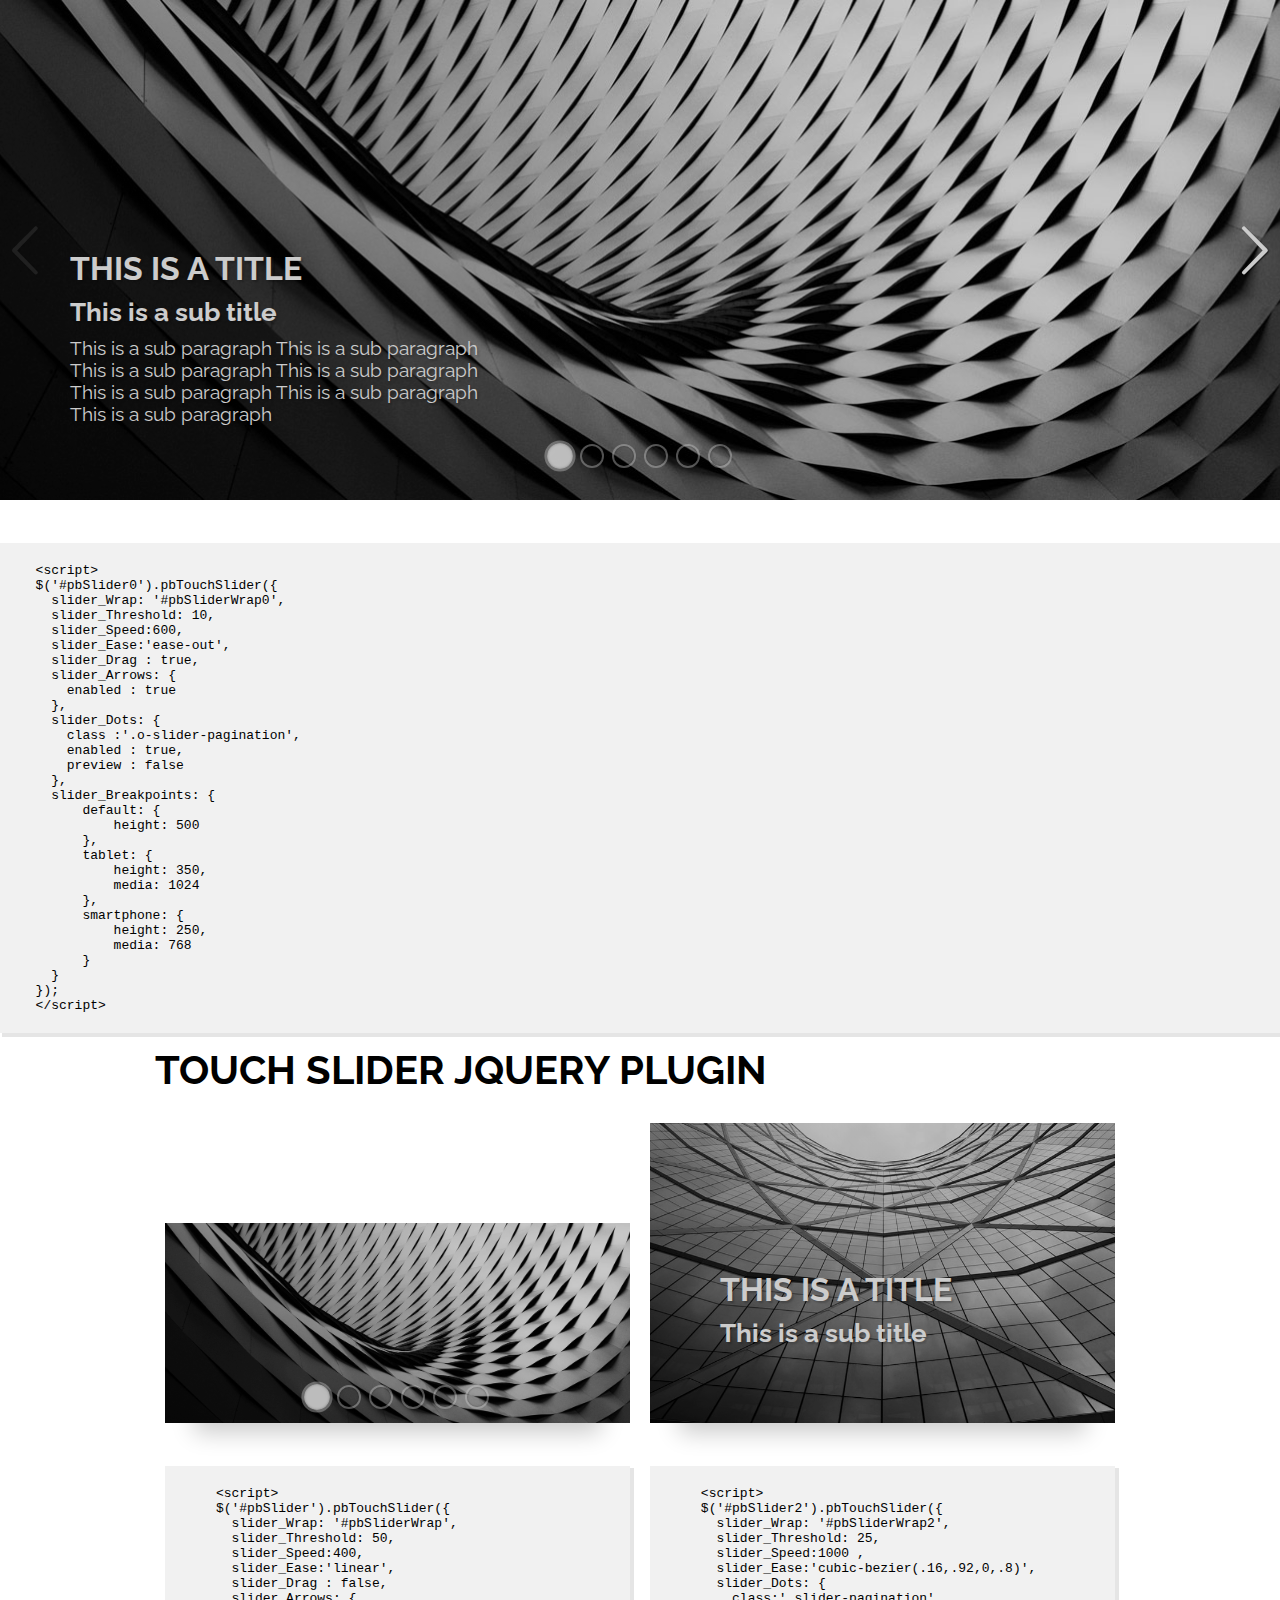
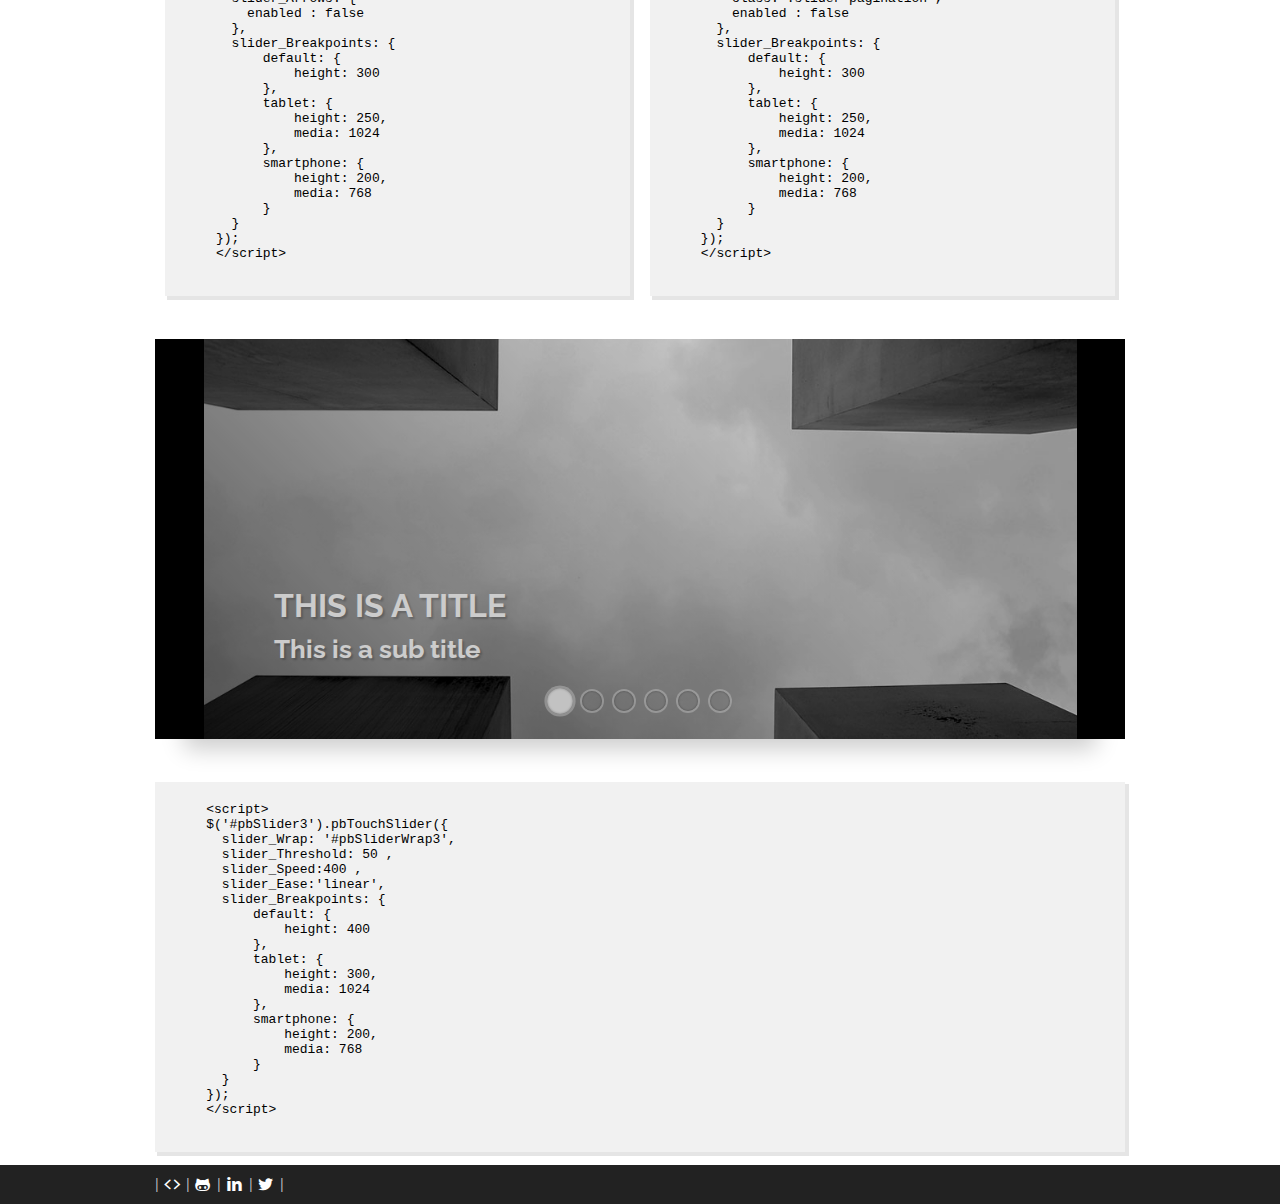
<file: assets/js/js/Animated-Touch-friendly-Slider-Plugin/index.html>
<!DOCTYPE html>
<html>
<head>
<meta charset='UTF-8'>
<meta name="viewport" content="user-scalable=no, width=device-width, initial-scale=1, maximum-scale=1">
<link rel="stylesheet" type="text/css" href="css/style.min.css">
<link rel="stylesheet" type="text/css" href="icons/entypo.css">

</head>
<body>

<div class='o-sliderContainer' id="pbSliderWrap0" style="margin-top:0;">
  <div class='o-slider' id='pbSlider0'>
    <div class="o-slider--item" data-image="images/5.jpg">
      <div class="o-slider-textWrap">
        <h1 class="o-slider-title">This is a title</h1>
        <span class="a-divider"></span>
        <h2 class="o-slider-subTitle">This is a sub title</h2>
        <span class="a-divider"></span>
        <p class="o-slider-paragraph">This is a sub paragraph This is a sub paragraph This is a sub paragraph This is a sub paragraph This is a sub paragraph This is a sub paragraph This is a sub paragraph </p>
      </div>
    </div>
    <div class="o-slider--item" data-image="images/6.jpg">
      <div class="o-slider-textWrap">
        <h1 class="o-slider-title">This is a title</h1>
        <span class="a-divider"></span>
        <h2 class="o-slider-subTitle">This is a sub title</h2>
        <span class="a-divider"></span>
        <p class="o-slider-paragraph">This is a sub paragraph This is a sub paragraph This is a sub paragraph This is a sub paragraph This is a sub paragraph This is a sub paragraph This is a sub paragraph </p>
      </div>
    </div>
    <div class="o-slider--item" data-image="images/1.jpg">
      <div class="o-slider-textWrap">
        <h1 class="o-slider-title">This is a title</h1>
        <span class="a-divider"></span>
        <h2 class="o-slider-subTitle">This is a sub title</h2>
        <span class="a-divider"></span>
        <p class="o-slider-paragraph">This is a sub paragraph This is a sub paragraph This is a sub paragraph This is a sub paragraph This is a sub paragraph This is a sub paragraph This is a sub paragraph </p>
      </div>
    </div>
    <div class="o-slider--item" data-image="images/2.jpg">
      <div class="o-slider-textWrap">
        <h1 class="o-slider-title">This is a title</h1>
        <span class="a-divider"></span>
        <h2 class="o-slider-subTitle">This is a sub title</h2>
        <span class="a-divider"></span>
        <p class="o-slider-paragraph">This is a sub paragraph This is a sub paragraph This is a sub paragraph This is a sub paragraph This is a sub paragraph This is a sub paragraph This is a sub paragraph </p>
      </div>
    </div>
    <div class="o-slider--item" data-image="images/3.jpg">
      <div class="o-slider-textWrap">
        <h1 class="o-slider-title">This is a title</h1>
        <span class="a-divider"></span>
        <h2 class="o-slider-subTitle">This is a sub title</h2>
        <span class="a-divider"></span>
        <p class="o-slider-paragraph">This is a sub paragraph This is a sub paragraph This is a sub paragraph This is a sub paragraph This is a sub paragraph This is a sub paragraph This is a sub paragraph </p>
      </div>
    </div>
    <div class="o-slider--item" data-image="images/4.jpg">
      <div class="o-slider-textWrap">
        <h1 class="o-slider-title">This is a title</h1>
        <span class="a-divider"></span>
        <h2 class="o-slider-subTitle">This is a sub title</h2>
        <span class="a-divider"></span>
        <p class="o-slider-paragraph">This is a sub paragraph This is a sub paragraph This is a sub paragraph This is a sub paragraph This is a sub paragraph This is a sub paragraph This is a sub paragraph </p>
      </div>
    </div>
  </div>
</div>
<pre class="pre">
  &lt;script&gt;
  $('#pbSlider0').pbTouchSlider({
    slider_Wrap: '#pbSliderWrap0',
    slider_Threshold: 10,
    slider_Speed:600,
    slider_Ease:'ease-out',
    slider_Drag : true,
    slider_Arrows: {
      enabled : true
    },
    slider_Dots: {
      class :'.o-slider-pagination',
      enabled : true,
      preview : false
    },
    slider_Breakpoints: {
        default: {
            height: 500
        },
        tablet: {
            height: 350,
            media: 1024
        },
        smartphone: {
            height: 250,
            media: 768
        }
    }
  });
  &lt;/script&gt;
</pre>

<div style="clear:both;"></div>

<div class="a-container">
  <h1>Touch slider jquery Plugin</h1>
  <div class="a-1_2">
  <div class='o-sliderContainer hasShadow' id="pbSliderWrap">
    <div class='o-slider' id='pbSlider'>
      <div class="o-slider--item" data-image="images/5.jpg"></div>
      <div class="o-slider--item" data-image="images/6.jpg"></div>
      <div class="o-slider--item" data-image="images/1.jpg"></div>
      <div class="o-slider--item" data-image="images/2.jpg"></div>
      <div class="o-slider--item" data-image="images/3.jpg"></div>
      <div class="o-slider--item" data-image="images/4.jpg"></div>
    </div>
  </div>
  <pre class="pre">
    &lt;script&gt;
    $('#pbSlider').pbTouchSlider({
      slider_Wrap: '#pbSliderWrap',
      slider_Threshold: 50,
      slider_Speed:400,
      slider_Ease:'linear',
      slider_Drag : false,
      slider_Arrows: {
        enabled : false
      },
      slider_Breakpoints: {
          default: {
              height: 300
          },
          tablet: {
              height: 250,
              media: 1024
          },
          smartphone: {
              height: 200,
              media: 768
          }
      }
    });
    &lt;/script&gt;
  </pre>
</div><div class="a-1_2">
  <div class='o-sliderContainer hasShadow' id="pbSliderWrap2">
    <div class='o-slider' id='pbSlider2'>
      <div class="o-slider--item" data-image="images/3.jpg">
        <div class="o-slider-textWrap">
          <h1 class="o-slider-title">This is a title</h1>
          <span class="a-divider"></span>
          <h2 class="o-slider-subTitle">This is a sub title</h2>
        </div>
      </div>
      <div class="o-slider--item" data-image="images/4.jpg">
        <div class="o-slider-textWrap">
          <h1 class="o-slider-title">This is a title</h1>
          <span class="a-divider"></span>
          <h2 class="o-slider-subTitle">This is a sub title</h2>
        </div>
      </div>
      <div class="o-slider--item" data-image="images/5.jpg">
        <div class="o-slider-textWrap">
          <h1 class="o-slider-title">This is a title</h1>
          <span class="a-divider"></span>
          <h2 class="o-slider-subTitle">This is a sub title</h2>
        </div>
      </div>
      <div class="o-slider--item" data-image="images/1.jpg">
        <div class="o-slider-textWrap">
          <h1 class="o-slider-title">This is a title</h1>
          <span class="a-divider"></span>
          <h2 class="o-slider-subTitle">This is a sub title</h2>
        </div>
      </div>
      <div class="o-slider--item" data-image="images/2.jpg">
        <div class="o-slider-textWrap">
          <h1 class="o-slider-title">This is a title</h1>
          <span class="a-divider"></span>
          <h2 class="o-slider-subTitle">This is a sub title</h2>
        </div>
      </div>
      <div class="o-slider--item" data-image="images/6.jpg">
        <div class="o-slider-textWrap">
          <h1 class="o-slider-title">This is a title</h1>
          <span class="a-divider"></span>
          <h2 class="o-slider-subTitle">This is a sub title</h2>
        </div>
      </div>
    </div>
  </div>
  <pre class="pre">
    &lt;script&gt;
    $('#pbSlider2').pbTouchSlider({
      slider_Wrap: '#pbSliderWrap2',
      slider_Threshold: 25,
      slider_Speed:1000 ,
      slider_Ease:'cubic-bezier(.16,.92,0,.8)',
      slider_Dots: {
        class:'.slider-pagination',
        enabled : false
      },
      slider_Breakpoints: {
          default: {
              height: 300
          },
          tablet: {
              height: 250,
              media: 1024
          },
          smartphone: {
              height: 200,
              media: 768
          }
      }
    });
    &lt;/script&gt;
  </pre>
  </div>
  <div class='o-sliderContainer hasShadow ' id="pbSliderWrap3">
    <div class='o-slider' id='pbSlider3'>
      <div class="o-slider--item" data-image="images/1.jpg">
        <div class="o-slider-textWrap">
          <h1 class="o-slider-title">This is a title</h1>
          <span class="a-divider"></span>
          <h2 class="o-slider-subTitle">This is a sub title</h2>
        </div>
      </div>
      <div class="o-slider--item" data-image="images/2.jpg">
        <div class="o-slider-textWrap">
          <h1 class="o-slider-title">This is a title</h1>
          <span class="a-divider"></span>
          <h2 class="o-slider-subTitle">This is a sub title</h2>
        </div>
      </div>
      <div class="o-slider--item" data-image="images/3.jpg">
        <div class="o-slider-textWrap">
          <h1 class="o-slider-title">This is a title</h1>
          <span class="a-divider"></span>
          <h2 class="o-slider-subTitle">This is a sub title</h2>
        </div>
      </div>
      <div class="o-slider--item" data-image="images/4.jpg">
        <div class="o-slider-textWrap">
          <h1 class="o-slider-title">This is a title</h1>
          <span class="a-divider"></span>
          <h2 class="o-slider-subTitle">This is a sub title</h2>
        </div>
      </div>
      <div class="o-slider--item" data-image="images/5.jpg">
        <div class="o-slider-textWrap">
          <h1 class="o-slider-title">This is a title</h1>
          <span class="a-divider"></span>
          <h2 class="o-slider-subTitle">This is a sub title</h2>
        </div>
      </div>
      <div class="o-slider--item" data-image="images/6.jpg">
        <div class="o-slider-textWrap">
          <h1 class="o-slider-title">This is a title</h1>
          <span class="a-divider"></span>
          <h2 class="o-slider-subTitle">This is a sub title</h2>
        </div>
      </div>
    </div>
  </div>
  <pre class="pre">
    &lt;script&gt;
    $('#pbSlider3').pbTouchSlider({
      slider_Wrap: '#pbSliderWrap3',
      slider_Threshold: 50 ,
      slider_Speed:400 ,
      slider_Ease:'linear',
      slider_Breakpoints: {
          default: {
              height: 400
          },
          tablet: {
              height: 300,
              media: 1024
          },
          smartphone: {
              height: 200,
              media: 768
          }
      }
    });
    &lt;/script&gt;
  </pre>

</div>

<footer class="a-footer">
  <div class="a-container">
    | <a href="https://codepen.io/pirolab/" title="Codepen"><i class="icon-code"></i></a>
    | <a href="https://github.com/pirolab/pirolab.github.io.git" title="Github" target="_blank"><i class="icon-github"></i></a>
    | <a href="https://www.linkedin.com/in/pirolab/" title="Linkedin" target="_blank"><i class="icon-linkedin"></i></a>
    | <a href="https://twitter.com/pirolab" title="Twitter" target="_blank"><i class="icon-twitter"></i></a> |
  </div>
</footer>

<script src="js/jquery-3.2.0.min.js"></script>
<script src='js/hammer.min.js'></script>
<script src='js/slider.js'></script>
<script>
$('#pbSlider0').pbTouchSlider({
  slider_Wrap: '#pbSliderWrap0',
  slider_Item_Width : 100,
  slider_Threshold: 10,
  slider_Speed:600,
  slider_Ease:'ease-out',
  slider_Drag : true,
  slider_Arrows: {
    enabled : true
  },
  slider_Dots: {
    class :'.o-slider-pagination',
    enabled : true,
    preview : true
  },
  slider_Breakpoints: {
      default: {
          height: 500
      },
      tablet: {
          height: 350,
          media: 1024
      },
      smartphone: {
          height: 250,
          media: 768
      }
  }
});
$('#pbSlider').pbTouchSlider({
  slider_Wrap: '#pbSliderWrap',
  slider_Item_Width :100,
  slider_Threshold: 50,
  slider_Speed:400,
  slider_Ease:'linear',
  slider_Drag : false,
  slider_Arrows: {
    enabled : false
  },
  slider_Breakpoints: {
      default: {
          height: 200
      },
      tablet: {
          height: 250,
          media: 1024
      },
      smartphone: {
          height: 200,
          media: 768
      }
  }
});
$('#pbSlider2').pbTouchSlider({
  slider_Wrap: '#pbSliderWrap2',
  slider_Item_Width : 100,
  slider_Threshold: 25,
  slider_Speed:1000 ,
  slider_Ease:'cubic-bezier(.16,.92,0,.8)',
  slider_Dots: {
    class:'.slider-pagination',
    enabled : false
  },
  slider_Breakpoints: {
      default: {
          height: 300
      },
      tablet: {
          height: 250,
          media: 1024
      },
      smartphone: {
          height: 200,
          media: 768
      }
  }
});
$('#pbSlider3').pbTouchSlider({
  slider_Wrap: '#pbSliderWrap3',
  slider_Item_Width : 90,
  slider_Threshold: 50 ,
  slider_Speed:400 ,
  slider_Ease:'linear',
  slider_Breakpoints: {
      default: {
          height: 400
      },
      tablet: {
          height: 300,
          media: 1024
      },
      smartphone: {
          height: 200,
          media: 768
      }
  }
});
</script>
</body>
</html>
</file>
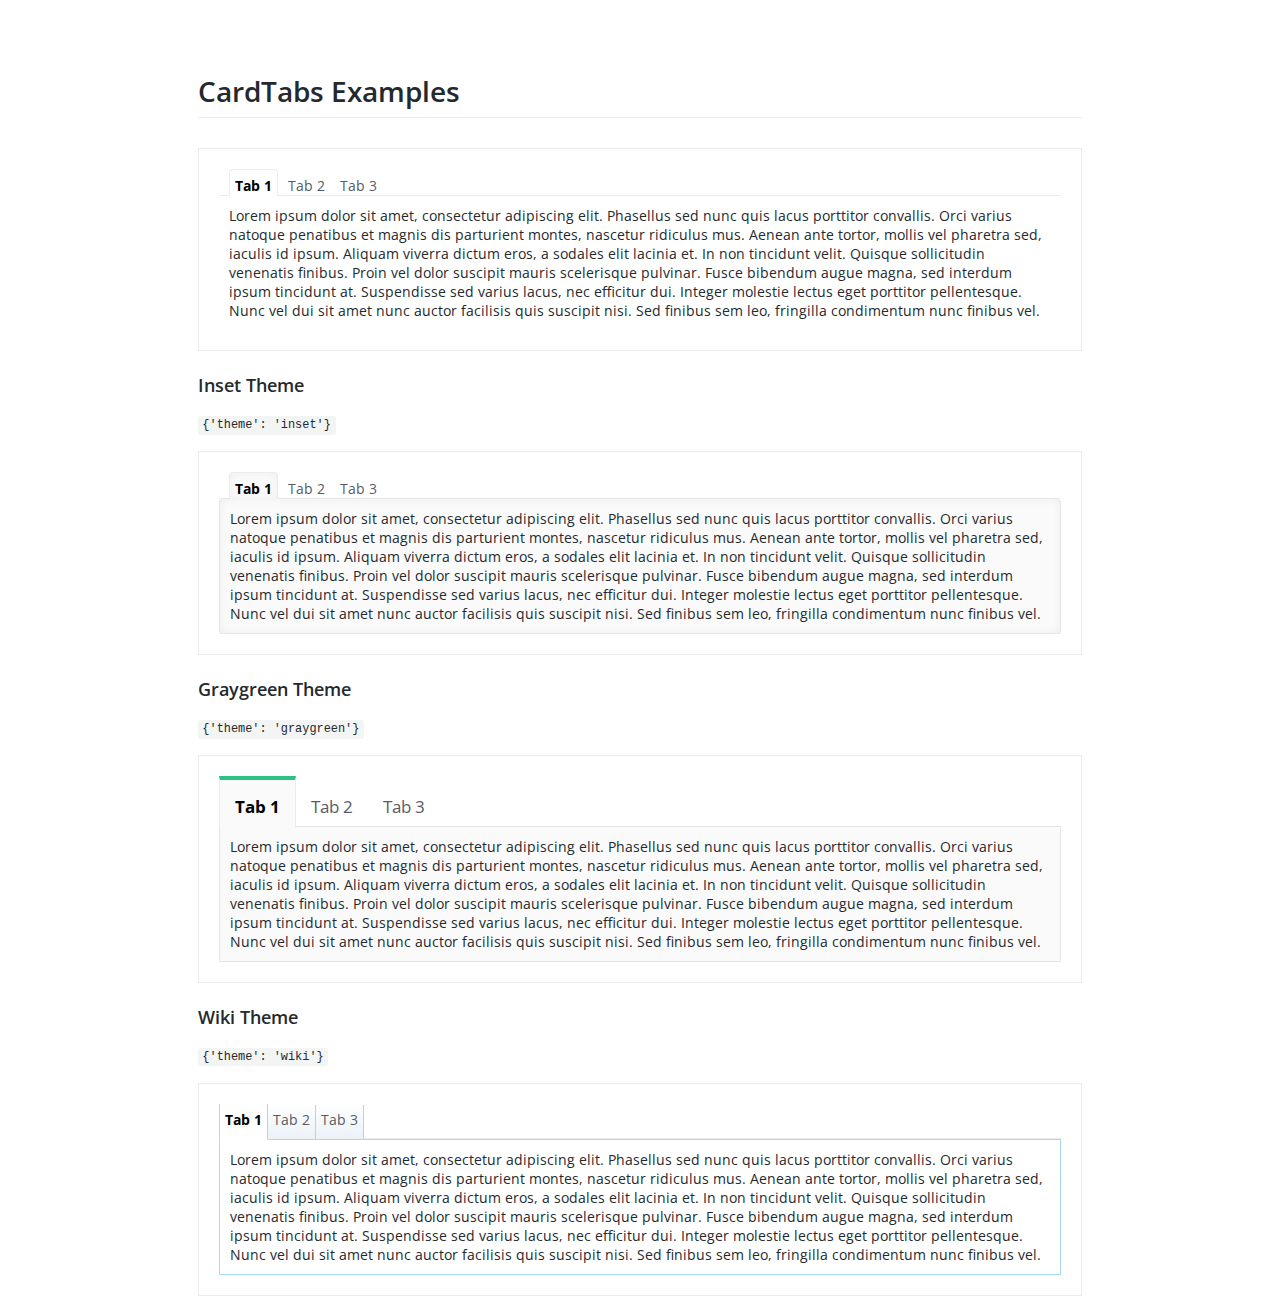
<file: assets/js/Themeable-jQuery-Tabs-Plugin-CardTabs/docs/index.html>
<!doctype html>
<html>
<head>
<meta charset="utf-8">
<meta http-equiv="X-UA-Compatible" content="IE=edge,chrome=1">
<meta name="viewport" content="width=device-width, initial-scale=1">
        <title>Card Tabs demo</title>
        <link rel='stylesheet' href='jquery.cardtabs.css'>
        <link rel='stylesheet' href='demo.css'>
       <script src="https://code.jquery.com/jquery-1.12.4.min.js"></script>
        <script type='text/javascript' src='jquery.cardtabs.js'></script>
    </head>
    <body class='markdown-body' style="margin-top:50px;">
        <div class='holder'>
        <h1>CardTabs Examples</h1>
<div class="jquery-script-ads" style=" margin:30px auto;"><script type="text/javascript"><!--
google_ad_client = "ca-pub-2783044520727903";
/* jQuery_demo */
google_ad_slot = "2780937993";
google_ad_width = 728;
google_ad_height = 90;
//-->
</script>
<script type="text/javascript"
src="http://pagead2.googlesyndication.com/pagead/show_ads.js">
</script></div>
        <div class='example'>
        <div class='tabsholder1'>
            <div data-tab="Tab 1">
                Lorem ipsum dolor sit amet, consectetur adipiscing elit. Phasellus sed nunc quis lacus porttitor convallis. Orci varius natoque penatibus et magnis dis parturient montes, nascetur ridiculus mus. Aenean ante tortor, mollis vel pharetra sed, iaculis id ipsum. Aliquam viverra dictum eros, a sodales elit lacinia et. In non tincidunt velit. Quisque sollicitudin venenatis finibus. Proin vel dolor suscipit mauris scelerisque pulvinar. Fusce bibendum augue magna, sed interdum ipsum tincidunt at. Suspendisse sed varius lacus, nec efficitur dui. Integer molestie lectus eget porttitor pellentesque. Nunc vel dui sit amet nunc auctor facilisis quis suscipit nisi. Sed finibus sem leo, fringilla condimentum nunc finibus vel.
            </div>
            <div data-tab="Tab 2">
                Vestibulum ex risus, luctus quis arcu ac, condimentum dapibus libero. Mauris sit amet metus id diam malesuada efficitur a in ligula. Mauris consequat odio in pretium dignissim. Morbi vestibulum arcu eget egestas hendrerit. Nullam luctus at leo ut porta. Proin porttitor arcu vitae neque posuere commodo. Vivamus mi nunc, tempor nec odio eget, tincidunt luctus leo. Vestibulum ante ipsum primis in faucibus orci luctus et ultrices posuere cubilia Curae; Phasellus cursus nibh sed pharetra interdum. Pellentesque faucibus nec nisl at hendrerit. Nulla consectetur blandit erat, eu tempor magna aliquam eget. Aenean dictum sapien quis rhoncus aliquam. Quisque quis mollis nunc. Quisque lacus nisi, mattis sed ligula ac, lacinia gravida neque. Aenean nec nisi imperdiet felis dictum dictum. Suspendisse euismod semper pulvinar.
                <br /><br />
                Maecenas imperdiet, enim ac aliquam sollicitudin, augue ante posuere nibh, quis facilisis mauris orci volutpat nunc. Suspendisse at lacinia ligula. Aenean finibus imperdiet felis. Praesent interdum dictum lorem at vestibulum. Nullam vel mauris vel ligula tempus blandit. Vestibulum quis maximus elit. Mauris condimentum ac magna sed venenatis. Aenean lobortis massa lacus, ac sodales mi pretium ac. In ac mauris ultrices, suscipit odio et, dapibus tellus. Mauris rutrum eros ut aliquet semper.
            </div>
	     <div data-tab="Tab 3">
                Proin vestibulum turpis tristique maximus molestie. Integer dapibus eros ultricies sapien scelerisque, sit amet semper risus consequat. Ut egestas lorem eu blandit finibus. Nam non massa bibendum, tristique libero quis, lacinia justo. Sed non ultricies diam. In rutrum elit in urna iaculis tristique. Donec in lorem dolor. Ut varius tortor neque, et facilisis nulla porta non. Class aptent taciti sociosqu ad litora torquent per conubia nostra, per inceptos himenaeos.
                <br /><br />
                Integer fermentum sed quam a sagittis. Vivamus a bibendum elit, et suscipit risus. Sed sit amet justo sollicitudin, scelerisque tortor vel, porta ipsum. Donec bibendum viverra porttitor. Nulla vitae gravida magna, sed tincidunt odio. Curabitur quis posuere est, ac congue sem. Sed vulputate neque neque, aliquam viverra enim posuere eu. Pellentesque nec nisi mattis nisl lacinia vestibulum. Etiam pulvinar consectetur sem sit amet malesuada. Etiam mollis vestibulum convallis. Suspendisse aliquam, nunc ac mattis convallis, justo tellus ornare est, nec rhoncus enim nulla nec justo.
            </div>
        </div>
        </div>
        

        


<a name='inset'><h3>Inset Theme</h3></a>
        <code>{'theme': 'inset'}</code><br /><br />
        <div class='example'>
        <div class='tabsholder2'>
            <div data-tab="Tab 1">
                Lorem ipsum dolor sit amet, consectetur adipiscing elit. Phasellus sed nunc quis lacus porttitor convallis. Orci varius natoque penatibus et magnis dis parturient montes, nascetur ridiculus mus. Aenean ante tortor, mollis vel pharetra sed, iaculis id ipsum. Aliquam viverra dictum eros, a sodales elit lacinia et. In non tincidunt velit. Quisque sollicitudin venenatis finibus. Proin vel dolor suscipit mauris scelerisque pulvinar. Fusce bibendum augue magna, sed interdum ipsum tincidunt at. Suspendisse sed varius lacus, nec efficitur dui. Integer molestie lectus eget porttitor pellentesque. Nunc vel dui sit amet nunc auctor facilisis quis suscipit nisi. Sed finibus sem leo, fringilla condimentum nunc finibus vel.
            </div>
            <div data-tab="Tab 2">
                Vestibulum ex risus, luctus quis arcu ac, condimentum dapibus libero. Mauris sit amet metus id diam malesuada efficitur a in ligula. Mauris consequat odio in pretium dignissim. Morbi vestibulum arcu eget egestas hendrerit. Nullam luctus at leo ut porta. Proin porttitor arcu vitae neque posuere commodo. Vivamus mi nunc, tempor nec odio eget, tincidunt luctus leo. Vestibulum ante ipsum primis in faucibus orci luctus et ultrices posuere cubilia Curae; Phasellus cursus nibh sed pharetra interdum. Pellentesque faucibus nec nisl at hendrerit. Nulla consectetur blandit erat, eu tempor magna aliquam eget. Aenean dictum sapien quis rhoncus aliquam. Quisque quis mollis nunc. Quisque lacus nisi, mattis sed ligula ac, lacinia gravida neque. Aenean nec nisi imperdiet felis dictum dictum. Suspendisse euismod semper pulvinar.
                <br /><br />
                Maecenas imperdiet, enim ac aliquam sollicitudin, augue ante posuere nibh, quis facilisis mauris orci volutpat nunc. Suspendisse at lacinia ligula. Aenean finibus imperdiet felis. Praesent interdum dictum lorem at vestibulum. Nullam vel mauris vel ligula tempus blandit. Vestibulum quis maximus elit. Mauris condimentum ac magna sed venenatis. Aenean lobortis massa lacus, ac sodales mi pretium ac. In ac mauris ultrices, suscipit odio et, dapibus tellus. Mauris rutrum eros ut aliquet semper.
            </div>
	     <div data-tab="Tab 3">
                Proin vestibulum turpis tristique maximus molestie. Integer dapibus eros ultricies sapien scelerisque, sit amet semper risus consequat. Ut egestas lorem eu blandit finibus. Nam non massa bibendum, tristique libero quis, lacinia justo. Sed non ultricies diam. In rutrum elit in urna iaculis tristique. Donec in lorem dolor. Ut varius tortor neque, et facilisis nulla porta non. Class aptent taciti sociosqu ad litora torquent per conubia nostra, per inceptos himenaeos.
                <br /><br />
                Integer fermentum sed quam a sagittis. Vivamus a bibendum elit, et suscipit risus. Sed sit amet justo sollicitudin, scelerisque tortor vel, porta ipsum. Donec bibendum viverra porttitor. Nulla vitae gravida magna, sed tincidunt odio. Curabitur quis posuere est, ac congue sem. Sed vulputate neque neque, aliquam viverra enim posuere eu. Pellentesque nec nisi mattis nisl lacinia vestibulum. Etiam pulvinar consectetur sem sit amet malesuada. Etiam mollis vestibulum convallis. Suspendisse aliquam, nunc ac mattis convallis, justo tellus ornare est, nec rhoncus enim nulla nec justo.
            </div>
        </div>
        </div>
        <a name='graygreen'><h3>Graygreen Theme</h3></a>
        <code>{'theme': 'graygreen'}</code><br /><br />
        <div class='example'>
        <div class='tabsholder3'>
            <div data-tab="Tab 1">
                Lorem ipsum dolor sit amet, consectetur adipiscing elit. Phasellus sed nunc quis lacus porttitor convallis. Orci varius natoque penatibus et magnis dis parturient montes, nascetur ridiculus mus. Aenean ante tortor, mollis vel pharetra sed, iaculis id ipsum. Aliquam viverra dictum eros, a sodales elit lacinia et. In non tincidunt velit. Quisque sollicitudin venenatis finibus. Proin vel dolor suscipit mauris scelerisque pulvinar. Fusce bibendum augue magna, sed interdum ipsum tincidunt at. Suspendisse sed varius lacus, nec efficitur dui. Integer molestie lectus eget porttitor pellentesque. Nunc vel dui sit amet nunc auctor facilisis quis suscipit nisi. Sed finibus sem leo, fringilla condimentum nunc finibus vel.
            </div>
            <div data-tab="Tab 2">
                Vestibulum ex risus, luctus quis arcu ac, condimentum dapibus libero. Mauris sit amet metus id diam malesuada efficitur a in ligula. Mauris consequat odio in pretium dignissim. Morbi vestibulum arcu eget egestas hendrerit. Nullam luctus at leo ut porta. Proin porttitor arcu vitae neque posuere commodo. Vivamus mi nunc, tempor nec odio eget, tincidunt luctus leo. Vestibulum ante ipsum primis in faucibus orci luctus et ultrices posuere cubilia Curae; Phasellus cursus nibh sed pharetra interdum. Pellentesque faucibus nec nisl at hendrerit. Nulla consectetur blandit erat, eu tempor magna aliquam eget. Aenean dictum sapien quis rhoncus aliquam. Quisque quis mollis nunc. Quisque lacus nisi, mattis sed ligula ac, lacinia gravida neque. Aenean nec nisi imperdiet felis dictum dictum. Suspendisse euismod semper pulvinar.
                <br /><br />
                Maecenas imperdiet, enim ac aliquam sollicitudin, augue ante posuere nibh, quis facilisis mauris orci volutpat nunc. Suspendisse at lacinia ligula. Aenean finibus imperdiet felis. Praesent interdum dictum lorem at vestibulum. Nullam vel mauris vel ligula tempus blandit. Vestibulum quis maximus elit. Mauris condimentum ac magna sed venenatis. Aenean lobortis massa lacus, ac sodales mi pretium ac. In ac mauris ultrices, suscipit odio et, dapibus tellus. Mauris rutrum eros ut aliquet semper.
            </div>
	     <div data-tab="Tab 3">
                Proin vestibulum turpis tristique maximus molestie. Integer dapibus eros ultricies sapien scelerisque, sit amet semper risus consequat. Ut egestas lorem eu blandit finibus. Nam non massa bibendum, tristique libero quis, lacinia justo. Sed non ultricies diam. In rutrum elit in urna iaculis tristique. Donec in lorem dolor. Ut varius tortor neque, et facilisis nulla porta non. Class aptent taciti sociosqu ad litora torquent per conubia nostra, per inceptos himenaeos.
                <br /><br />
                Integer fermentum sed quam a sagittis. Vivamus a bibendum elit, et suscipit risus. Sed sit amet justo sollicitudin, scelerisque tortor vel, porta ipsum. Donec bibendum viverra porttitor. Nulla vitae gravida magna, sed tincidunt odio. Curabitur quis posuere est, ac congue sem. Sed vulputate neque neque, aliquam viverra enim posuere eu. Pellentesque nec nisi mattis nisl lacinia vestibulum. Etiam pulvinar consectetur sem sit amet malesuada. Etiam mollis vestibulum convallis. Suspendisse aliquam, nunc ac mattis convallis, justo tellus ornare est, nec rhoncus enim nulla nec justo.
            </div>
        </div>
        </div>
        
        <a name='wiki'><h3>Wiki Theme</h3></a>
        <code>{'theme': 'wiki'}</code><br /><br />
        <div class='example'>
        <div class='tabsholder4'>
            <div data-tab="Tab 1">
                Lorem ipsum dolor sit amet, consectetur adipiscing elit. Phasellus sed nunc quis lacus porttitor convallis. Orci varius natoque penatibus et magnis dis parturient montes, nascetur ridiculus mus. Aenean ante tortor, mollis vel pharetra sed, iaculis id ipsum. Aliquam viverra dictum eros, a sodales elit lacinia et. In non tincidunt velit. Quisque sollicitudin venenatis finibus. Proin vel dolor suscipit mauris scelerisque pulvinar. Fusce bibendum augue magna, sed interdum ipsum tincidunt at. Suspendisse sed varius lacus, nec efficitur dui. Integer molestie lectus eget porttitor pellentesque. Nunc vel dui sit amet nunc auctor facilisis quis suscipit nisi. Sed finibus sem leo, fringilla condimentum nunc finibus vel.
            </div>
            <div data-tab="Tab 2">
                Vestibulum ex risus, luctus quis arcu ac, condimentum dapibus libero. Mauris sit amet metus id diam malesuada efficitur a in ligula. Mauris consequat odio in pretium dignissim. Morbi vestibulum arcu eget egestas hendrerit. Nullam luctus at leo ut porta. Proin porttitor arcu vitae neque posuere commodo. Vivamus mi nunc, tempor nec odio eget, tincidunt luctus leo. Vestibulum ante ipsum primis in faucibus orci luctus et ultrices posuere cubilia Curae; Phasellus cursus nibh sed pharetra interdum. Pellentesque faucibus nec nisl at hendrerit. Nulla consectetur blandit erat, eu tempor magna aliquam eget. Aenean dictum sapien quis rhoncus aliquam. Quisque quis mollis nunc. Quisque lacus nisi, mattis sed ligula ac, lacinia gravida neque. Aenean nec nisi imperdiet felis dictum dictum. Suspendisse euismod semper pulvinar.
                <br /><br />
                Maecenas imperdiet, enim ac aliquam sollicitudin, augue ante posuere nibh, quis facilisis mauris orci volutpat nunc. Suspendisse at lacinia ligula. Aenean finibus imperdiet felis. Praesent interdum dictum lorem at vestibulum. Nullam vel mauris vel ligula tempus blandit. Vestibulum quis maximus elit. Mauris condimentum ac magna sed venenatis. Aenean lobortis massa lacus, ac sodales mi pretium ac. In ac mauris ultrices, suscipit odio et, dapibus tellus. Mauris rutrum eros ut aliquet semper.
            </div>
	     <div data-tab="Tab 3">
                Proin vestibulum turpis tristique maximus molestie. Integer dapibus eros ultricies sapien scelerisque, sit amet semper risus consequat. Ut egestas lorem eu blandit finibus. Nam non massa bibendum, tristique libero quis, lacinia justo. Sed non ultricies diam. In rutrum elit in urna iaculis tristique. Donec in lorem dolor. Ut varius tortor neque, et facilisis nulla porta non. Class aptent taciti sociosqu ad litora torquent per conubia nostra, per inceptos himenaeos.
                <br /><br />
                Integer fermentum sed quam a sagittis. Vivamus a bibendum elit, et suscipit risus. Sed sit amet justo sollicitudin, scelerisque tortor vel, porta ipsum. Donec bibendum viverra porttitor. Nulla vitae gravida magna, sed tincidunt odio. Curabitur quis posuere est, ac congue sem. Sed vulputate neque neque, aliquam viverra enim posuere eu. Pellentesque nec nisi mattis nisl lacinia vestibulum. Etiam pulvinar consectetur sem sit amet malesuada. Etiam mollis vestibulum convallis. Suspendisse aliquam, nunc ac mattis convallis, justo tellus ornare est, nec rhoncus enim nulla nec justo.
            </div>
        </div>
        </div>



        <script type='text/javascript'>
            $('.tabsholder1').cardTabs();
            $('.tabsholder2').cardTabs({theme: 'inset'});
            $('.tabsholder3').cardTabs({theme: 'graygreen'});
            $('.tabsholder4').cardTabs({theme: 'wiki'});
        </script>
        </div>
        <script type="text/javascript">

  var _gaq = _gaq || [];
  _gaq.push(['_setAccount', 'UA-36251023-1']);
  _gaq.push(['_setDomainName', 'jqueryscript.net']);
  _gaq.push(['_trackPageview']);

  (function() {
    var ga = document.createElement('script'); ga.type = 'text/javascript'; ga.async = true;
    ga.src = ('https:' == document.location.protocol ? 'https://ssl' : 'http://www') + '.google-analytics.com/ga.js';
    var s = document.getElementsByTagName('script')[0]; s.parentNode.insertBefore(ga, s);
  })();

</script>
    </body>
</html>
</file>
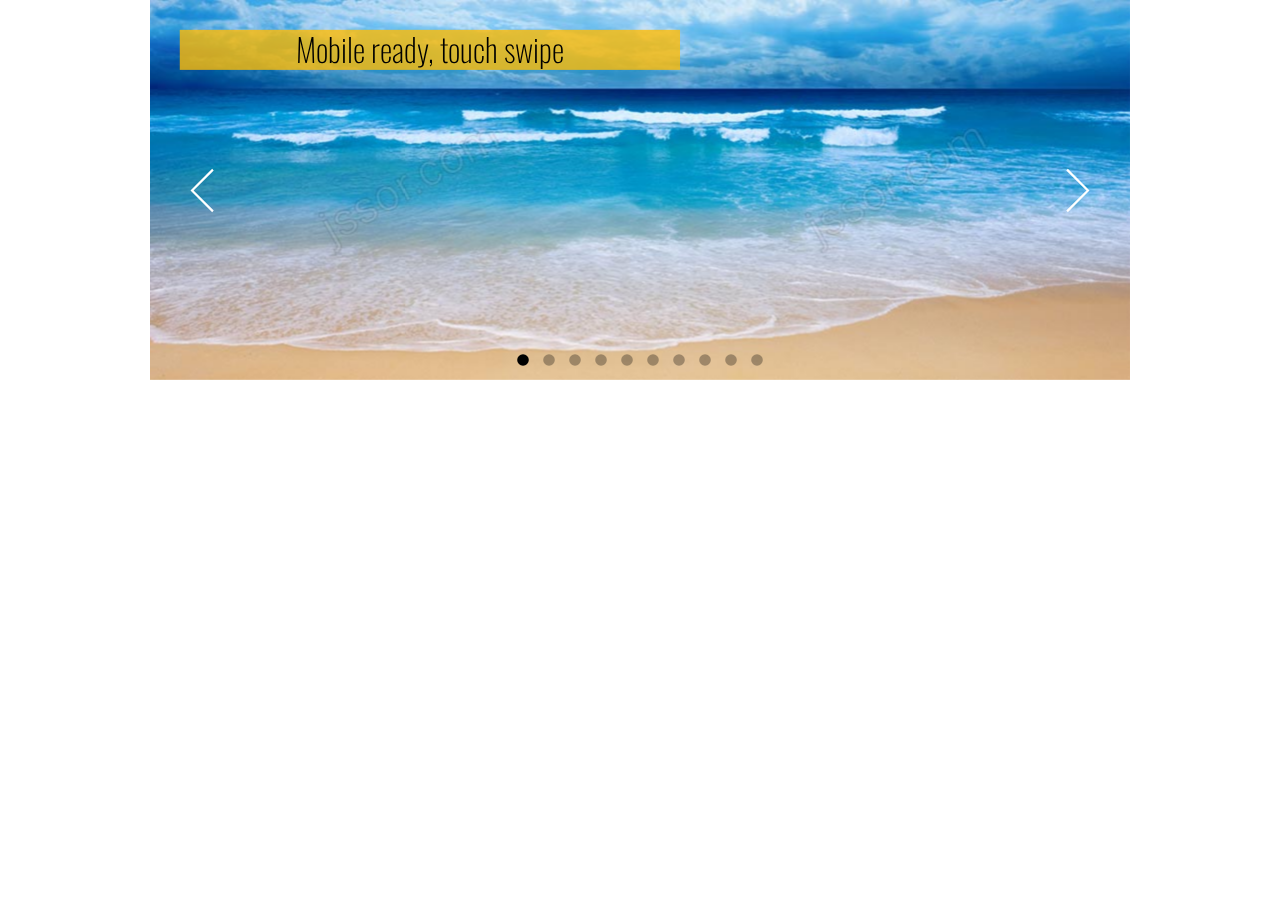
<file: assets/js/image-slider.slider.jquery/with-jquery.html>
﻿<!DOCTYPE html>
<html>
<head>
    <meta charset="utf-8">
    <meta name="viewport" content="width=device-width, initial-scale=1.0">
    <title></title>
</head>
<body style="padding:0px; margin:0px; background-color:#fff;font-family:arial,helvetica,sans-serif,verdana,'Open Sans'">

    <!-- #region Jssor Slider Begin -->
    <!-- Generator: Jssor Slider Maker -->
    <!-- Source: https://www.jssor.com -->
    <script src="js/jquery-1.11.3.min.js" type="text/javascript"></script>
    <script src="js/jssor.slider-27.5.0.min.js" type="text/javascript"></script>
    <script type="text/javascript">
        jQuery(document).ready(function ($) {

            var jssor_1_SlideoTransitions = [
              [{b:0,d:600,y:-290,e:{y:27}}],
              [{b:0,d:1000,y:185},{b:1000,d:500,o:-1},{b:1500,d:500,o:1},{b:2000,d:1500,r:360},{b:3500,d:1000,rX:30},{b:4500,d:500,rX:-30},{b:5000,d:1000,rY:30},{b:6000,d:500,rY:-30},{b:6500,d:500,sX:1},{b:7000,d:500,sX:-1},{b:7500,d:500,sY:1},{b:8000,d:500,sY:-1},{b:8500,d:500,kX:30},{b:9000,d:500,kX:-30},{b:9500,d:500,kY:30},{b:10000,d:500,kY:-30},{b:10500,d:500,c:{x:125.00,t:-125.00}},{b:11000,d:500,c:{x:-125.00,t:125.00}}],
              [{b:0,d:600,x:535,e:{x:27}}],
              [{b:-1,d:1,o:-1},{b:0,d:600,o:1,e:{o:5}}],
              [{b:-1,d:1,c:{x:250.0,t:-250.0}},{b:0,d:800,c:{x:-250.0,t:250.0},e:{c:{x:7,t:7}}}],
              [{b:-1,d:1,o:-1},{b:0,d:600,x:-570,o:1,e:{x:6}}],
              [{b:-1,d:1,o:-1,r:-180},{b:0,d:800,o:1,r:180,e:{r:7}}],
              [{b:0,d:1000,y:80,e:{y:24}},{b:1000,d:1100,x:570,y:170,o:-1,r:30,sX:9,sY:9,e:{x:2,y:6,r:1,sX:5,sY:5}}],
              [{b:2000,d:600,rY:30}],
              [{b:0,d:500,x:-105},{b:500,d:500,x:230},{b:1000,d:500,y:-120},{b:1500,d:500,x:-70,y:120},{b:2600,d:500,y:-80},{b:3100,d:900,y:160,e:{y:24}}],
              [{b:0,d:1000,o:-0.4,rX:2,rY:1},{b:1000,d:1000,rY:1},{b:2000,d:1000,rX:-1},{b:3000,d:1000,rY:-1},{b:4000,d:1000,o:0.4,rX:-1,rY:-1}]
            ];

            var jssor_1_options = {
              $AutoPlay: 1,
              $Idle: 2000,
              $CaptionSliderOptions: {
                $Class: $JssorCaptionSlideo$,
                $Transitions: jssor_1_SlideoTransitions,
                $Breaks: [
                  [{d:2000,b:1000}]
                ]
              },
              $ArrowNavigatorOptions: {
                $Class: $JssorArrowNavigator$
              },
              $BulletNavigatorOptions: {
                $Class: $JssorBulletNavigator$
              }
            };

            var jssor_1_slider = new $JssorSlider$("jssor_1", jssor_1_options);

            /*#region responsive code begin*/

            var MAX_WIDTH = 980;

            function ScaleSlider() {
                var containerElement = jssor_1_slider.$Elmt.parentNode;
                var containerWidth = containerElement.clientWidth;

                if (containerWidth) {

                    var expectedWidth = Math.min(MAX_WIDTH || containerWidth, containerWidth);

                    jssor_1_slider.$ScaleWidth(expectedWidth);
                }
                else {
                    window.setTimeout(ScaleSlider, 30);
                }
            }

            ScaleSlider();

            $(window).bind("load", ScaleSlider);
            $(window).bind("resize", ScaleSlider);
            $(window).bind("orientationchange", ScaleSlider);
            /*#endregion responsive code end*/
        });
    </script>
    <link href="//fonts.googleapis.com/css?family=Oswald:200,300,regular,500,600,700&subset=latin-ext,vietnamese,latin,cyrillic" rel="stylesheet" type="text/css" />
    <style>
        /*jssor slider loading skin spin css*/
        .jssorl-009-spin img {
            animation-name: jssorl-009-spin;
            animation-duration: 1.6s;
            animation-iteration-count: infinite;
            animation-timing-function: linear;
        }

        @keyframes jssorl-009-spin {
            from { transform: rotate(0deg); }
            to { transform: rotate(360deg); }
        }

        /*jssor slider bullet skin 052 css*/
        .jssorb052 .i {position:absolute;cursor:pointer;}
        .jssorb052 .i .b {fill:#000;fill-opacity:0.3;}
        .jssorb052 .i:hover .b {fill-opacity:.7;}
        .jssorb052 .iav .b {fill-opacity: 1;}
        .jssorb052 .i.idn {opacity:.3;}

        /*jssor slider arrow skin 053 css*/
        .jssora053 {display:block;position:absolute;cursor:pointer;}
        .jssora053 .a {fill:none;stroke:#fff;stroke-width:640;stroke-miterlimit:10;}
        .jssora053:hover {opacity:.8;}
        .jssora053.jssora053dn {opacity:.5;}
        .jssora053.jssora053ds {opacity:.3;pointer-events:none;}
    </style>
    <div id="jssor_1" style="position:relative;margin:0 auto;top:0px;left:0px;width:980px;height:380px;overflow:hidden;visibility:hidden;">
        <!-- Loading Screen -->
        <div data-u="loading" class="jssorl-009-spin" style="position:absolute;top:0px;left:0px;width:100%;height:100%;text-align:center;background-color:rgba(0,0,0,0.7);">
            <img style="margin-top:-19px;position:relative;top:50%;width:38px;height:38px;" src="img/spin.svg" />
        </div>
        <div data-u="slides" style="cursor:default;position:relative;top:0px;left:0px;width:980px;height:380px;overflow:hidden;">
            <div>
                <img data-u="image" src="img/001.jpg" />
                <div data-u="caption" data-t="0" style="position:absolute;top:320px;left:30px;width:500px;height:40px;font-family:Oswald,sans-serif;font-size:32px;font-weight:200;line-height:1.2;text-align:center;background-color:rgba(255,188,5,0.8);">Mobile ready, touch swipe</div>
            </div>
            <div>
                <img data-u="image" src="img/002.jpg" />
                <div data-ts="flat" data-p="1360" style="position:absolute;top:0px;left:0px;width:980px;height:380px;overflow:hidden;">
                    <div data-u="caption" data-t="1" style="position:absolute;top:-50px;left:125px;width:500px;height:40px;font-family:Oswald,sans-serif;font-size:32px;font-weight:200;line-height:1.2;text-align:center;background-color:rgba(255,188,5,0.8);">Time lined layer animation</div>
                </div>
            </div>
            <div>
                <img data-u="image" src="img/003.jpg" />
                <div data-ts="flat" data-p="1360" style="position:absolute;top:0px;left:0px;width:980px;height:380px;">
                    <div data-u="caption" data-t="2" style="position:absolute;top:30px;left:-505px;width:500px;height:40px;font-family:Oswald,sans-serif;font-size:32px;font-weight:200;line-height:1.2;text-align:center;background-color:rgba(255,188,5,0.8);">Finger catchable right to left</div>
                </div>
            </div>
            <div>
                <img data-u="image" src="img/004.jpg" />
                <div data-u="caption" data-t="3" style="position:absolute;top:30px;left:30px;width:500px;height:40px;font-family:Oswald,sans-serif;font-size:32px;font-weight:200;line-height:1.2;text-align:center;background-color:rgba(255,188,5,0.8);">responsive, scale smoothly</div>
            </div>
            <div>
                <img data-u="image" src="img/005.jpg" />
                <div data-u="caption" data-t="4" style="position:absolute;top:30px;left:30px;width:500px;height:40px;font-family:Oswald,sans-serif;font-size:32px;font-weight:200;line-height:1.2;text-align:center;background-color:rgba(255,188,5,0.8);">image, text, and custom layers</div>
            </div>
            <div>
                <img data-u="image" src="img/006.jpg" />
                <div data-u="caption" data-t="5" style="position:absolute;top:30px;left:600px;width:500px;height:40px;font-family:Oswald,sans-serif;font-size:32px;font-weight:200;line-height:1.2;text-align:center;background-color:rgba(255,188,5,0.8);">tons of transition type</div>
            </div>
            <div>
                <img data-u="image" src="img/007.jpg" />
                <div data-u="caption" data-t="6" style="position:absolute;top:30px;left:30px;width:500px;height:40px;font-family:Oswald,sans-serif;font-size:32px;font-weight:200;line-height:1.2;text-align:center;background-color:rgba(255,188,5,0.8);">visual slider maker</div>
            </div>
            <div data-b="0">
                <img data-u="image" src="img/008.jpg" />
                <div data-u="caption" data-t="7" style="position:absolute;top:-50px;left:30px;width:500px;height:40px;font-family:Oswald,sans-serif;font-size:32px;font-weight:200;line-height:1.2;text-align:center;background-color:rgba(255,188,5,0.8);">play in and play out</div>
            </div>
            <div>
                <img data-u="image" src="img/009.jpg" />
                <div data-ts="flat" data-p="1360" style="position:absolute;top:0px;left:0px;width:980px;height:380px;overflow:hidden;">
                    <div data-u="caption" data-t="8" data-ts="preserve-3d" style="position:absolute;top:25px;left:150px;width:250px;height:250px;overflow:hidden;background-color:rgba(40,177,255,0.6);">
                        <div data-u="caption" data-t="9" style="position:absolute;top:100px;left:25px;width:200px;height:50px;font-family:Oswald,sans-serif;font-size:24px;font-weight:200;line-height:2.08;">A Child Layer</div>
                    </div>
                </div>
            </div>
            <div>
                <img data-u="image" src="img/010.jpg" />
                <div data-ts="flat" data-p="1360" style="position:absolute;top:0px;left:0px;width:980px;height:380px;overflow:hidden;">
                    <div data-u="caption" data-t="10" style="position:absolute;top:25px;left:100px;width:300px;height:260px;font-family:Oswald,sans-serif;font-size:24px;font-weight:200;line-height:1.25;padding:15px 15px 15px 15px;box-sizing:border-box;background-color:rgba(40,177,255,0.6);background-clip:padding-box;">This is full customized content layer.<br />​<br />

                        Everything is allowed.<br />​<br />You can insert

                        <a href="http://wwww.jssor.com">
                            a link
                        </a> or an image

                        <img src="img/icon_chrome.png" /> here.
                    </div>
                </div>
            </div>
        </div>
        <!-- Bullet Navigator -->
        <div data-u="navigator" class="jssorb052" style="position:absolute;bottom:12px;right:12px;" data-autocenter="1" data-scale="0.5" data-scale-bottom="0.75">
            <div data-u="prototype" class="i" style="width:16px;height:16px;">
                <svg viewbox="0 0 16000 16000" style="position:absolute;top:0;left:0;width:100%;height:100%;">
                    <circle class="b" cx="8000" cy="8000" r="5800"></circle>
                </svg>
            </div>
        </div>
        <!-- Arrow Navigator -->
        <div data-u="arrowleft" class="jssora053" style="width:55px;height:55px;top:0px;left:25px;" data-autocenter="2" data-scale="0.75" data-scale-left="0.75">
            <svg viewbox="0 0 16000 16000" style="position:absolute;top:0;left:0;width:100%;height:100%;">
                <polyline class="a" points="11040,1920 4960,8000 11040,14080 "></polyline>
            </svg>
        </div>
        <div data-u="arrowright" class="jssora053" style="width:55px;height:55px;top:0px;right:25px;" data-autocenter="2" data-scale="0.75" data-scale-right="0.75">
            <svg viewbox="0 0 16000 16000" style="position:absolute;top:0;left:0;width:100%;height:100%;">
                <polyline class="a" points="4960,1920 11040,8000 4960,14080 "></polyline>
            </svg>
        </div>
    </div>
    <!-- #endregion Jssor Slider End -->
</body>
</html>
</file>
<file: assets/js/js/Animated-Touch-friendly-Slider-Plugin/icons/entypo.css>
@charset "UTF-8";

@font-face {
  font-family: 'entypo';
  src: url('entypo.eot');
  src: url('entypo.eot?#iefix') format('embedded-opentype'),
       url('entypo.woff') format('woff'),
       url('entypo.ttf') format('truetype'),
       url('entypo.svg#entypo') format('svg');
  font-weight: normal; font-style: normal;
}

[class^="icon-"], [class*=" icon-"] {
  font-family: entypo;
  font-style: normal;

  /* font-size: 14px; */

  display: inline-block;
  width: 1.1em;
  margin-right: .1em;
  text-align: center;
}

.the-icons li {
  font-size: 14px;
  line-height: 24px;
  height: 24px;
}

.icon-note:before { content: "\266a"; } /* '\266a' */
.icon-note-beamed:before { content: "\266b"; } /* '\266b' */
.icon-music:before { content: "🎵"; } /* '\1f3b5' */
.icon-search:before { content: "🔍"; } /* '\1f50d' */
.icon-flashlight:before { content: "🔦"; } /* '\1f526' */
.icon-mail:before { content: "\2709"; } /* '\2709' */
.icon-heart:before { content: "\2665"; } /* '\2665' */
.icon-heart-empty:before { content: "\2661"; } /* '\2661' */
.icon-star:before { content: "\2605"; } /* '\2605' */
.icon-star-empty:before { content: "\2606"; } /* '\2606' */
.icon-user:before { content: "👤"; } /* '\1f464' */
.icon-users:before { content: "👥"; } /* '\1f465' */
.icon-user-add:before { content: "\e700"; } /* '\e700' */
.icon-video:before { content: "🎬"; } /* '\1f3ac' */
.icon-picture:before { content: "🌄"; } /* '\1f304' */
.icon-camera:before { content: "📷"; } /* '\1f4f7' */
.icon-layout:before { content: "\268f"; } /* '\268f' */
.icon-menu:before { content: "\2630"; } /* '\2630' */
.icon-check:before { content: "\2713"; } /* '\2713' */
.icon-cancel:before { content: "\2715"; } /* '\2715' */
.icon-cancel-circled:before { content: "\2716"; } /* '\2716' */
.icon-cancel-squared:before { content: "\274e"; } /* '\274e' */
.icon-plus:before { content: "\2b"; } /* '\2b' */
.icon-plus-circled:before { content: "\2795"; } /* '\2795' */
.icon-plus-squared:before { content: "\229e"; } /* '\229e' */
.icon-minus:before { content: "\2d"; } /* '\2d' */
.icon-minus-circled:before { content: "\2796"; } /* '\2796' */
.icon-minus-squared:before { content: "\229f"; } /* '\229f' */
.icon-help:before { content: "\2753"; } /* '\2753' */
.icon-help-circled:before { content: "\e704"; } /* '\e704' */
.icon-info:before { content: "\2139"; } /* '\2139' */
.icon-info-circled:before { content: "\e705"; } /* '\e705' */
.icon-back:before { content: "🔙"; } /* '\1f519' */
.icon-home:before { content: "\2302"; } /* '\2302' */
.icon-link:before { content: "🔗"; } /* '\1f517' */
.icon-attach:before { content: "📎"; } /* '\1f4ce' */
.icon-lock:before { content: "🔒"; } /* '\1f512' */
.icon-lock-open:before { content: "🔓"; } /* '\1f513' */
.icon-eye:before { content: "\e70a"; } /* '\e70a' */
.icon-tag:before { content: "\e70c"; } /* '\e70c' */
.icon-bookmark:before { content: "🔖"; } /* '\1f516' */
.icon-bookmarks:before { content: "📑"; } /* '\1f4d1' */
.icon-flag:before { content: "\2691"; } /* '\2691' */
.icon-thumbs-up:before { content: "👍"; } /* '\1f44d' */
.icon-thumbs-down:before { content: "👎"; } /* '\1f44e' */
.icon-download:before { content: "📥"; } /* '\1f4e5' */
.icon-upload:before { content: "📤"; } /* '\1f4e4' */
.icon-upload-cloud:before { content: "\e711"; } /* '\e711' */
.icon-reply:before { content: "\e712"; } /* '\e712' */
.icon-reply-all:before { content: "\e713"; } /* '\e713' */
.icon-forward:before { content: "\27a6"; } /* '\27a6' */
.icon-quote:before { content: "\275e"; } /* '\275e' */
.icon-code:before { content: "\e714"; } /* '\e714' */
.icon-export:before { content: "\e715"; } /* '\e715' */
.icon-pencil:before { content: "\270e"; } /* '\270e' */
.icon-feather:before { content: "\2712"; } /* '\2712' */
.icon-print:before { content: "\e716"; } /* '\e716' */
.icon-retweet:before { content: "\e717"; } /* '\e717' */
.icon-keyboard:before { content: "\2328"; } /* '\2328' */
.icon-comment:before { content: "\e718"; } /* '\e718' */
.icon-chat:before { content: "\e720"; } /* '\e720' */
.icon-bell:before { content: "🔔"; } /* '\1f514' */
.icon-attention:before { content: "\26a0"; } /* '\26a0' */
.icon-alert:before { content: "💥"; } /* '\1f4a5' */
.icon-vcard:before { content: "\e722"; } /* '\e722' */
.icon-address:before { content: "\e723"; } /* '\e723' */
.icon-location:before { content: "\e724"; } /* '\e724' */
.icon-map:before { content: "\e727"; } /* '\e727' */
.icon-direction:before { content: "\27a2"; } /* '\27a2' */
.icon-compass:before { content: "\e728"; } /* '\e728' */
.icon-cup:before { content: "\2615"; } /* '\2615' */
.icon-trash:before { content: "\e729"; } /* '\e729' */
.icon-doc:before { content: "\e730"; } /* '\e730' */
.icon-docs:before { content: "\e736"; } /* '\e736' */
.icon-doc-landscape:before { content: "\e737"; } /* '\e737' */
.icon-doc-text:before { content: "📄"; } /* '\1f4c4' */
.icon-doc-text-inv:before { content: "\e731"; } /* '\e731' */
.icon-newspaper:before { content: "📰"; } /* '\1f4f0' */
.icon-book-open:before { content: "📖"; } /* '\1f4d6' */
.icon-book:before { content: "📕"; } /* '\1f4d5' */
.icon-folder:before { content: "📁"; } /* '\1f4c1' */
.icon-archive:before { content: "\e738"; } /* '\e738' */
.icon-box:before { content: "📦"; } /* '\1f4e6' */
.icon-rss:before { content: "\e73a"; } /* '\e73a' */
.icon-phone:before { content: "📞"; } /* '\1f4de' */
.icon-cog:before { content: "\2699"; } /* '\2699' */
.icon-tools:before { content: "\2692"; } /* '\2692' */
.icon-share:before { content: "\e73c"; } /* '\e73c' */
.icon-shareable:before { content: "\e73e"; } /* '\e73e' */
.icon-basket:before { content: "\e73d"; } /* '\e73d' */
.icon-bag:before { content: "👜"; } /* '\1f45c' */
.icon-calendar:before { content: "📅"; } /* '\1f4c5' */
.icon-login:before { content: "\e740"; } /* '\e740' */
.icon-logout:before { content: "\e741"; } /* '\e741' */
.icon-mic:before { content: "🎤"; } /* '\1f3a4' */
.icon-mute:before { content: "🔇"; } /* '\1f507' */
.icon-sound:before { content: "🔊"; } /* '\1f50a' */
.icon-volume:before { content: "\e742"; } /* '\e742' */
.icon-clock:before { content: "🕔"; } /* '\1f554' */
.icon-hourglass:before { content: "\23f3"; } /* '\23f3' */
.icon-lamp:before { content: "💡"; } /* '\1f4a1' */
.icon-light-down:before { content: "🔅"; } /* '\1f505' */
.icon-light-up:before { content: "🔆"; } /* '\1f506' */
.icon-adjust:before { content: "\25d1"; } /* '\25d1' */
.icon-block:before { content: "🚫"; } /* '\1f6ab' */
.icon-resize-full:before { content: "\e744"; } /* '\e744' */
.icon-resize-small:before { content: "\e746"; } /* '\e746' */
.icon-popup:before { content: "\e74c"; } /* '\e74c' */
.icon-publish:before { content: "\e74d"; } /* '\e74d' */
.icon-window:before { content: "\e74e"; } /* '\e74e' */
.icon-arrow-combo:before { content: "\e74f"; } /* '\e74f' */
.icon-down-circled:before { content: "\e758"; } /* '\e758' */
.icon-left-circled:before { content: "\e759"; } /* '\e759' */
.icon-right-circled:before { content: "\e75a"; } /* '\e75a' */
.icon-up-circled:before { content: "\e75b"; } /* '\e75b' */
.icon-down-open:before { content: "\e75c"; } /* '\e75c' */
.icon-left-open:before { content: "\e75d"; } /* '\e75d' */
.icon-right-open:before { content: "\e75e"; } /* '\e75e' */
.icon-up-open:before { content: "\e75f"; } /* '\e75f' */
.icon-down-open-mini:before { content: "\e760"; } /* '\e760' */
.icon-left-open-mini:before { content: "\e761"; } /* '\e761' */
.icon-right-open-mini:before { content: "\e762"; } /* '\e762' */
.icon-up-open-mini:before { content: "\e763"; } /* '\e763' */
.icon-down-open-big:before { content: "\e764"; } /* '\e764' */
.icon-left-open-big:before { content: "\e765"; } /* '\e765' */
.icon-right-open-big:before { content: "\e766"; } /* '\e766' */
.icon-up-open-big:before { content: "\e767"; } /* '\e767' */
.icon-down:before { content: "\2b07"; } /* '\2b07' */
.icon-left:before { content: "\2b05"; } /* '\2b05' */
.icon-right:before { content: "\27a1"; } /* '\27a1' */
.icon-up:before { content: "\2b06"; } /* '\2b06' */
.icon-down-dir:before { content: "\25be"; } /* '\25be' */
.icon-left-dir:before { content: "\25c2"; } /* '\25c2' */
.icon-right-dir:before { content: "\25b8"; } /* '\25b8' */
.icon-up-dir:before { content: "\25b4"; } /* '\25b4' */
.icon-down-bold:before { content: "\e4b0"; } /* '\e4b0' */
.icon-left-bold:before { content: "\e4ad"; } /* '\e4ad' */
.icon-right-bold:before { content: "\e4ae"; } /* '\e4ae' */
.icon-up-bold:before { content: "\e4af"; } /* '\e4af' */
.icon-down-thin:before { content: "\2193"; } /* '\2193' */
.icon-left-thin:before { content: "\2190"; } /* '\2190' */
.icon-right-thin:before { content: "\2192"; } /* '\2192' */
.icon-up-thin:before { content: "\2191"; } /* '\2191' */
.icon-ccw:before { content: "\27f2"; } /* '\27f2' */
.icon-cw:before { content: "\27f3"; } /* '\27f3' */
.icon-arrows-ccw:before { content: "🔄"; } /* '\1f504' */
.icon-level-down:before { content: "\21b3"; } /* '\21b3' */
.icon-level-up:before { content: "\21b0"; } /* '\21b0' */
.icon-shuffle:before { content: "🔀"; } /* '\1f500' */
.icon-loop:before { content: "🔁"; } /* '\1f501' */
.icon-switch:before { content: "\21c6"; } /* '\21c6' */
.icon-play:before { content: "\25b6"; } /* '\25b6' */
.icon-stop:before { content: "\25a0"; } /* '\25a0' */
.icon-pause:before { content: "\2389"; } /* '\2389' */
.icon-record:before { content: "\26ab"; } /* '\26ab' */
.icon-to-end:before { content: "\23ed"; } /* '\23ed' */
.icon-to-start:before { content: "\23ee"; } /* '\23ee' */
.icon-fast-forward:before { content: "\23e9"; } /* '\23e9' */
.icon-fast-backward:before { content: "\23ea"; } /* '\23ea' */
.icon-progress-0:before { content: "\e768"; } /* '\e768' */
.icon-progress-1:before { content: "\e769"; } /* '\e769' */
.icon-progress-2:before { content: "\e76a"; } /* '\e76a' */
.icon-progress-3:before { content: "\e76b"; } /* '\e76b' */
.icon-target:before { content: "🎯"; } /* '\1f3af' */
.icon-palette:before { content: "🎨"; } /* '\1f3a8' */
.icon-list:before { content: "\e005"; } /* '\e005' */
.icon-list-add:before { content: "\e003"; } /* '\e003' */
.icon-signal:before { content: "📶"; } /* '\1f4f6' */
.icon-trophy:before { content: "🏆"; } /* '\1f3c6' */
.icon-battery:before { content: "🔋"; } /* '\1f50b' */
.icon-back-in-time:before { content: "\e771"; } /* '\e771' */
.icon-monitor:before { content: "💻"; } /* '\1f4bb' */
.icon-mobile:before { content: "📱"; } /* '\1f4f1' */
.icon-network:before { content: "\e776"; } /* '\e776' */
.icon-cd:before { content: "💿"; } /* '\1f4bf' */
.icon-inbox:before { content: "\e777"; } /* '\e777' */
.icon-install:before { content: "\e778"; } /* '\e778' */
.icon-globe:before { content: "🌎"; } /* '\1f30e' */
.icon-cloud:before { content: "\2601"; } /* '\2601' */
.icon-cloud-thunder:before { content: "\26c8"; } /* '\26c8' */
.icon-flash:before { content: "\26a1"; } /* '\26a1' */
.icon-moon:before { content: "\263d"; } /* '\263d' */
.icon-flight:before { content: "\2708"; } /* '\2708' */
.icon-paper-plane:before { content: "\e79b"; } /* '\e79b' */
.icon-leaf:before { content: "🍂"; } /* '\1f342' */
.icon-lifebuoy:before { content: "\e788"; } /* '\e788' */
.icon-mouse:before { content: "\e789"; } /* '\e789' */
.icon-briefcase:before { content: "💼"; } /* '\1f4bc' */
.icon-suitcase:before { content: "\e78e"; } /* '\e78e' */
.icon-dot:before { content: "\e78b"; } /* '\e78b' */
.icon-dot-2:before { content: "\e78c"; } /* '\e78c' */
.icon-dot-3:before { content: "\e78d"; } /* '\e78d' */
.icon-brush:before { content: "\e79a"; } /* '\e79a' */
.icon-magnet:before { content: "\e7a1"; } /* '\e7a1' */
.icon-infinity:before { content: "\221e"; } /* '\221e' */
.icon-erase:before { content: "\232b"; } /* '\232b' */
.icon-chart-pie:before { content: "\e751"; } /* '\e751' */
.icon-chart-line:before { content: "📈"; } /* '\1f4c8' */
.icon-chart-bar:before { content: "📊"; } /* '\1f4ca' */
.icon-chart-area:before { content: "🔾"; } /* '\1f53e' */
.icon-tape:before { content: "\2707"; } /* '\2707' */
.icon-graduation-cap:before { content: "🎓"; } /* '\1f393' */
.icon-language:before { content: "\e752"; } /* '\e752' */
.icon-ticket:before { content: "🎫"; } /* '\1f3ab' */
.icon-water:before { content: "💦"; } /* '\1f4a6' */
.icon-droplet:before { content: "💧"; } /* '\1f4a7' */
.icon-air:before { content: "\e753"; } /* '\e753' */
.icon-credit-card:before { content: "💳"; } /* '\1f4b3' */
.icon-floppy:before { content: "💾"; } /* '\1f4be' */
.icon-clipboard:before { content: "📋"; } /* '\1f4cb' */
.icon-megaphone:before { content: "📣"; } /* '\1f4e3' */
.icon-database:before { content: "\e754"; } /* '\e754' */
.icon-drive:before { content: "\e755"; } /* '\e755' */
.icon-bucket:before { content: "\e756"; } /* '\e756' */
.icon-thermometer:before { content: "\e757"; } /* '\e757' */
.icon-key:before { content: "🔑"; } /* '\1f511' */
.icon-flow-cascade:before { content: "\e790"; } /* '\e790' */
.icon-flow-branch:before { content: "\e791"; } /* '\e791' */
.icon-flow-tree:before { content: "\e792"; } /* '\e792' */
.icon-flow-line:before { content: "\e793"; } /* '\e793' */
.icon-flow-parallel:before { content: "\e794"; } /* '\e794' */
.icon-rocket:before { content: "🚀"; } /* '\1f680' */
.icon-gauge:before { content: "\e7a2"; } /* '\e7a2' */
.icon-traffic-cone:before { content: "\e7a3"; } /* '\e7a3' */
.icon-cc:before { content: "\e7a5"; } /* '\e7a5' */
.icon-cc-by:before { content: "\e7a6"; } /* '\e7a6' */
.icon-cc-nc:before { content: "\e7a7"; } /* '\e7a7' */
.icon-cc-nc-eu:before { content: "\e7a8"; } /* '\e7a8' */
.icon-cc-nc-jp:before { content: "\e7a9"; } /* '\e7a9' */
.icon-cc-sa:before { content: "\e7aa"; } /* '\e7aa' */
.icon-cc-nd:before { content: "\e7ab"; } /* '\e7ab' */
.icon-cc-pd:before { content: "\e7ac"; } /* '\e7ac' */
.icon-cc-zero:before { content: "\e7ad"; } /* '\e7ad' */
.icon-cc-share:before { content: "\e7ae"; } /* '\e7ae' */
.icon-cc-remix:before { content: "\e7af"; } /* '\e7af' */
.icon-github:before { content: "\f300"; } /* '\f300' */
.icon-github-circled:before { content: "\f301"; } /* '\f301' */
.icon-flickr:before { content: "\f303"; } /* '\f303' */
.icon-flickr-circled:before { content: "\f304"; } /* '\f304' */
.icon-vimeo:before { content: "\f306"; } /* '\f306' */
.icon-vimeo-circled:before { content: "\f307"; } /* '\f307' */
.icon-twitter:before { content: "\f309"; } /* '\f309' */
.icon-twitter-circled:before { content: "\f30a"; } /* '\f30a' */
.icon-facebook:before { content: "\f30c"; } /* '\f30c' */
.icon-facebook-circled:before { content: "\f30d"; } /* '\f30d' */
.icon-facebook-squared:before { content: "\f30e"; } /* '\f30e' */
.icon-gplus:before { content: "\f30f"; } /* '\f30f' */
.icon-gplus-circled:before { content: "\f310"; } /* '\f310' */
.icon-pinterest:before { content: "\f312"; } /* '\f312' */
.icon-pinterest-circled:before { content: "\f313"; } /* '\f313' */
.icon-tumblr:before { content: "\f315"; } /* '\f315' */
.icon-tumblr-circled:before { content: "\f316"; } /* '\f316' */
.icon-linkedin:before { content: "\f318"; } /* '\f318' */
.icon-linkedin-circled:before { content: "\f319"; } /* '\f319' */
.icon-dribbble:before { content: "\f31b"; } /* '\f31b' */
.icon-dribbble-circled:before { content: "\f31c"; } /* '\f31c' */
.icon-stumbleupon:before { content: "\f31e"; } /* '\f31e' */
.icon-stumbleupon-circled:before { content: "\f31f"; } /* '\f31f' */
.icon-lastfm:before { content: "\f321"; } /* '\f321' */
.icon-lastfm-circled:before { content: "\f322"; } /* '\f322' */
.icon-rdio:before { content: "\f324"; } /* '\f324' */
.icon-rdio-circled:before { content: "\f325"; } /* '\f325' */
.icon-spotify:before { content: "\f327"; } /* '\f327' */
.icon-spotify-circled:before { content: "\f328"; } /* '\f328' */
.icon-qq:before { content: "\f32a"; } /* '\f32a' */
.icon-instagrem:before { content: "\f32d"; } /* '\f32d' */
.icon-dropbox:before { content: "\f330"; } /* '\f330' */
.icon-evernote:before { content: "\f333"; } /* '\f333' */
.icon-flattr:before { content: "\f336"; } /* '\f336' */
.icon-skype:before { content: "\f339"; } /* '\f339' */
.icon-skype-circled:before { content: "\f33a"; } /* '\f33a' */
.icon-renren:before { content: "\f33c"; } /* '\f33c' */
.icon-sina-weibo:before { content: "\f33f"; } /* '\f33f' */
.icon-paypal:before { content: "\f342"; } /* '\f342' */
.icon-picasa:before { content: "\f345"; } /* '\f345' */
.icon-soundcloud:before { content: "\f348"; } /* '\f348' */
.icon-mixi:before { content: "\f34b"; } /* '\f34b' */
.icon-behance:before { content: "\f34e"; } /* '\f34e' */
.icon-google-circles:before { content: "\f351"; } /* '\f351' */
.icon-vkontakte:before { content: "\f354"; } /* '\f354' */
.icon-smashing:before { content: "\f357"; } /* '\f357' */
.icon-sweden:before { content: "\f601"; } /* '\f601' */
.icon-db-shape:before { content: "\f600"; } /* '\f600' */
.icon-logo-db:before { content: "\f603"; } /* '\f603' */
</file>
<file: assets/js/Themeable-jQuery-Tabs-Plugin-CardTabs/docs/demo.css>
@import url(https://fonts.googleapis.com/css?family=Open+Sans);
html, body{
	font-size: 14px;
	font-family: Open Sans;
}

a{
	cursor: pointer;
}

.holder{
	margin: 0 auto;
	width: 70%;
}

.github{
	float: right;
	display: inline-block;
	border:  1px solid #eaecef;
	padding: 5px;
	text-decoration: none;
	color: #333;
	background: #eee;
}

.links pre{
	width: 20%;
	font-family: Open Sans!important;
}

.github:hover{
	background: #ddd;
}

.example{
	border:  1px solid #eaecef;
	padding: 20px;
}

.footer{
	margin-top: 20px;
	border-top: 1px solid #eaecef;
	padding: 7px;
}



.markdown-body {
  -ms-text-size-adjust: 100%;
  -webkit-text-size-adjust: 100%;
  color: #24292e;
  word-wrap: break-word;
}

.home-margin > .block{
}

.markdown-body.inline-block{
  display: inline-block;
}

.markdown-body .pl-c {
  color: #969896;
}

.markdown-body .pl-c1,
.markdown-body .pl-s .pl-v {
  color: #0086b3;
}

.markdown-body .pl-e,
.markdown-body .pl-en {
  color: #795da3;
}

.markdown-body .pl-smi,
.markdown-body .pl-s .pl-s1 {
  color: #333;
}

.markdown-body .pl-ent {
  color: #63a35c;
}

.markdown-body .pl-k {
  color: #a71d5d;
}

.markdown-body .pl-s,
.markdown-body .pl-pds,
.markdown-body .pl-s .pl-pse .pl-s1,
.markdown-body .pl-sr,
.markdown-body .pl-sr .pl-cce,
.markdown-body .pl-sr .pl-sre,
.markdown-body .pl-sr .pl-sra {
  color: #183691;
}

.markdown-body .pl-v,
.markdown-body .pl-smw {
  color: #ed6a43;
}

.markdown-body .pl-bu {
  color: #b52a1d;
}

.markdown-body .pl-ii {
  color: #f8f8f8;
  background-color: #b52a1d;
}

.markdown-body .pl-c2 {
  color: #f8f8f8;
  background-color: #b52a1d;
}

.markdown-body .pl-c2::before {
  content: "^M";
}

.markdown-body .pl-sr .pl-cce {
  font-weight: bold;
  color: #63a35c;
}

.markdown-body .pl-ml {
  color: #693a17;
}

.markdown-body .pl-mh,
.markdown-body .pl-mh .pl-en,
.markdown-body .pl-ms {
  font-weight: bold;
  color: #1d3e81;
}

.markdown-body .pl-mq {
  color: #008080;
}

.markdown-body .pl-mi {
  font-style: italic;
  color: #333;
}

.markdown-body .pl-mb {
  font-weight: bold;
  color: #333;
}

.markdown-body .pl-md {
  color: #bd2c00;
  background-color: #ffecec;
}

.markdown-body .pl-mi1 {
  color: #55a532;
  background-color: #eaffea;
}

.markdown-body .pl-mc {
  color: #ef9700;
  background-color: #ffe3b4;
}

.markdown-body .pl-mi2 {
  color: #d8d8d8;
  background-color: #808080;
}

.markdown-body .pl-mdr {
  font-weight: bold;
  color: #795da3;
}

.markdown-body .pl-mo {
  color: #1d3e81;
}

.markdown-body .pl-ba {
  color: #595e62;
}

.markdown-body .pl-sg {
  color: #c0c0c0;
}

.markdown-body .pl-corl {
  text-decoration: underline;
  color: #183691;
}

.markdown-body .octicon {
  display: inline-block;
  vertical-align: text-top;
  fill: currentColor;
}

.markdown-body a {
  background-color: transparent;
  -webkit-text-decoration-skip: objects;
}

.markdown-body a:active,
.markdown-body a:hover {
  outline-width: 0;
}

.markdown-body strong {
  font-weight: inherit;
}

.markdown-body strong {
  font-weight: bolder;
}

.markdown-body h1 {
  font-size: 2em;
  margin: 0.67em 0;
}

.markdown-body img {
  border-style: none;
}

.markdown-body svg:not(:root) {
  overflow: hidden;
}

.markdown-body code,
.markdown-body kbd,
.markdown-body pre {
  font-family: monospace, monospace;
  font-size: 1em;
}

.markdown-body hr {
  box-sizing: content-box;
  height: 0;
  overflow: visible;
}

.markdown-body input {
  font: inherit;
  margin: 0;
}

.markdown-body input {
  overflow: visible;
}

.markdown-body [type="checkbox"] {
  box-sizing: border-box;
  padding: 0;
}

.markdown-body * {
  box-sizing: border-box;
}

.markdown-body input {
  font-family: inherit;
  font-size: inherit;
  line-height: inherit;
}

.markdown-body a {
  color: #0366d6;
  text-decoration: none;
}

.markdown-body a:hover {
  text-decoration: underline;
}

.markdown-body strong {
  font-weight: 600;
}

.markdown-body hr {
  height: 0;
  margin: 15px 0;
  overflow: hidden;
  background: transparent;
  border: 0;
  border-bottom: 1px solid #dfe2e5;
}

.markdown-body hr::before {
  display: table;
  content: "";
}

.markdown-body hr::after {
  display: table;
  clear: both;
  content: "";
}

.markdown-body table {
  border-spacing: 0;
  border-collapse: collapse;
}

.markdown-body td,
.markdown-body th {
  padding: 0;
}

.markdown-body h1,
.markdown-body h2,
.markdown-body h3,
.markdown-body h4,
.markdown-body h5,
.markdown-body h6 {
  margin-top: 0;
  margin-bottom: 0;
}

.markdown-body h1 {
  font-size: 32px;
  font-weight: 600;
}

.markdown-body h2 {
  font-size: 24px;
  font-weight: 600;
}

.markdown-body h3 {
  font-size: 20px;
  font-weight: 600;
}

.markdown-body h4 {
  font-size: 16px;
  font-weight: 600;
}

.markdown-body h5 {
  font-size: 14px;
  font-weight: 600;
}

.markdown-body h6 {
  font-size: 12px;
  font-weight: 600;
}

.markdown-body p {
  margin-top: 0;
  margin-bottom: 10px;
}

.markdown-body blockquote {
  margin: 0;
}

.markdown-body ul,
.markdown-body ol {
  padding-left: 0;
  margin-top: 0;
  margin-bottom: 0;
}

.markdown-body ol ol,
.markdown-body ul ol {
  list-style-type: lower-roman;
}

.markdown-body ul ul ol,
.markdown-body ul ol ol,
.markdown-body ol ul ol,
.markdown-body ol ol ol {
  list-style-type: lower-alpha;
}

.markdown-body dd {
  margin-left: 0;
}

.markdown-body code {
  font-family: "SFMono-Regular", Consolas, "Liberation Mono", Menlo, Courier, monospace;
  font-size: 12px;
}

.markdown-body pre {
  margin-top: 0;
  margin-bottom: 0;
  font: 12px "SFMono-Regular", Consolas, "Liberation Mono", Menlo, Courier, monospace;
}

.markdown-body .octicon {
  vertical-align: text-bottom;
}

.markdown-body .pl-0 {
  padding-left: 0 !important;
}

.markdown-body .pl-1 {
  padding-left: 4px !important;
}

.markdown-body .pl-2 {
  padding-left: 8px !important;
}

.markdown-body .pl-3 {
  padding-left: 16px !important;
}

.markdown-body .pl-4 {
  padding-left: 24px !important;
}

.markdown-body .pl-5 {
  padding-left: 32px !important;
}

.markdown-body .pl-6 {
  padding-left: 40px !important;
}

.markdown-body::before {
  display: table;
  content: "";
}

.markdown-body::after {
  display: table;
  clear: both;
  content: "";
}

.markdown-body>*:first-child {
  margin-top: 0 !important;
}

.markdown-body>*:last-child {
  margin-bottom: 0 !important;
}

.markdown-body a:not([href]) {
  color: inherit;
  text-decoration: none;
}

.markdown-body .anchor {
  float: left;
  padding-right: 4px;
  margin-left: -20px;
}

.markdown-body .anchor:focus {
  outline: none;
}

.markdown-body p,
.markdown-body blockquote,
.markdown-body ul,
.markdown-body ol,
.markdown-body dl,
.markdown-body table,
.markdown-body pre {
  margin-top: 0;
  margin-bottom: 16px;
}

.markdown-body hr {
  height: 0.25em;
  padding: 0;
  margin: 24px 0;
  background-color: #e1e4e8;
  border: 0;
}

.markdown-body blockquote {
  padding: 0 1em;
  color: #6a737d;
  border-left: 0.25em solid #dfe2e5;
}

.markdown-body blockquote>:first-child {
  margin-top: 0;
}

.markdown-body blockquote>:last-child {
  margin-bottom: 0;
}

.markdown-body kbd {
  display: inline-block;
  padding: 3px 5px;
  font-size: 11px;
  line-height: 10px;
  color: #444d56;
  vertical-align: middle;
  background-color: #fafbfc;
  border: solid 1px #c6cbd1;
  border-bottom-color: #959da5;
  border-radius: 3px;
  box-shadow: inset 0 -1px 0 #959da5;
}

.markdown-body h1,
.markdown-body h2,
.markdown-body h3,
.markdown-body h4,
.markdown-body h5,
.markdown-body h6 {
  margin-top: 24px;
  margin-bottom: 16px;
  font-weight: 600;
  line-height: 1.25;
}

.markdown-body h1 .octicon-link,
.markdown-body h2 .octicon-link,
.markdown-body h3 .octicon-link,
.markdown-body h4 .octicon-link,
.markdown-body h5 .octicon-link,
.markdown-body h6 .octicon-link {
  color: #1b1f23;
  vertical-align: middle;
  visibility: hidden;
}

.markdown-body h1:hover .anchor,
.markdown-body h2:hover .anchor,
.markdown-body h3:hover .anchor,
.markdown-body h4:hover .anchor,
.markdown-body h5:hover .anchor,
.markdown-body h6:hover .anchor {
  text-decoration: none;
}

.markdown-body h1:hover .anchor .octicon-link,
.markdown-body h2:hover .anchor .octicon-link,
.markdown-body h3:hover .anchor .octicon-link,
.markdown-body h4:hover .anchor .octicon-link,
.markdown-body h5:hover .anchor .octicon-link,
.markdown-body h6:hover .anchor .octicon-link {
  visibility: visible;
}

.markdown-body h1 {
  padding-bottom: 0.3em;
  font-size: 2em;
  border-bottom: 1px solid #eaecef;
}

.markdown-body h2 {
  padding-bottom: 0.3em;
  font-size: 1.5em;
  border-bottom: 1px solid #eaecef;
}

.markdown-body h3 {
  font-size: 1.25em;
}

.markdown-body h4 {
  font-size: 1em;
}

.markdown-body h5 {
  font-size: 0.875em;
}

.markdown-body h6 {
  font-size: 0.85em;
  color: #6a737d;
}

.markdown-body ul,
.markdown-body ol {
  padding-left: 2em;
}

.markdown-body ul ul,
.markdown-body ul ol,
.markdown-body ol ol,
.markdown-body ol ul {
  margin-top: 0;
  margin-bottom: 0;
}

.markdown-body li>p {
}

.markdown-body li+li {
  margin-top: 0.25em;
}

.markdown-body dl {
  padding: 0;
}

.markdown-body dl dt {
  padding: 0;
  margin-top: 16px;
  font-size: 1em;
  font-style: italic;
  font-weight: 600;
}

.markdown-body dl dd {
  padding: 0 16px;
  margin-bottom: 16px;
}

.markdown-body table {
  display: block;
  width: 100%;
  overflow: auto;
}

.markdown-body table th {
  font-weight: 600;
}

.markdown-body table th,
.markdown-body table td {
  padding: 6px 13px;
  border: 1px solid #dfe2e5;
}

.markdown-body table tr {
  background-color: #fff;
  border-top: 1px solid #c6cbd1;
}

.markdown-body table tr:nth-child(2n) {
  background-color: #f6f8fa;
}

.markdown-body img {
  max-width: 100%;
  box-sizing: content-box;
  background-color: #fff;
}

.markdown-body code {
  padding: 0;
  padding-top: 0.2em;
  padding-bottom: 0.2em;
  margin: 0;
  font-size: 85%;
  background-color: rgba(27,31,35,0.05);
  border-radius: 3px;
}

.markdown-body code::before,
.markdown-body code::after {
  letter-spacing: -0.2em;
  content: "\00a0";
}

.markdown-body pre {
  word-wrap: normal;
}

.markdown-body pre>code {
  padding: 0;
  margin: 0;
  font-size: 100%;
  word-break: normal;
  white-space: pre;
  background: transparent;
  border: 0;
}

.markdown-body .highlight {
  margin-bottom: 16px;
}

.markdown-body .highlight pre {
  margin-bottom: 0;
  word-break: normal;
}

.markdown-body .highlight pre,
.markdown-body pre {
  padding: 16px;
  overflow: auto;
  font-size: 85%;
  line-height: 1.45;
  background-color: #f6f8fa;
  border-radius: 3px;
}

.markdown-body pre code {
  display: inline;
  max-width: auto;
  padding: 0;
  margin: 0;
  overflow: visible;
  line-height: inherit;
  word-wrap: normal;
  background-color: transparent;
  border: 0;
}

.markdown-body pre code::before,
.markdown-body pre code::after {
  content: normal;
}
</file>
<file: assets/js/js/Animated-Touch-friendly-Slider-Plugin/css/style.min.css>
@import url(https://fonts.googleapis.com/css?family=Raleway);body{background-color:#fff;font-family:Raleway,sans-serif;margin:0;padding:0}*{box-sizing:border-box}a{color:#000;outline:none}h1{text-transform:uppercase;margin:0;padding:0;font-size:2.5rem}.pre{display:inline-block;padding:20px;background:#f1f1f1;box-shadow:3px 3px 0 1px rgba(0,0,0,0.1);width:100%}@-webkit-keyframes ball-scale-multiple{0%{height:100%;opacity:.6;top:0}50%{opacity:0;height:0%;top:50%}100%{opacity:.8;height:100%;top:0}}.loaderWrap{position:absolute;left:0;top:0;right:0;bottom:0;background:rgba(0,0,0,0.2);z-index:123333333}.ball-scale-multiple{position:absolute;width:100px;height:50px;top:50%;left:50%;transform:translate(-50%, -50%)}.ball-scale-multiple>div{background-color:#fff;border-radius:0;animation-fill-mode:both;position:absolute;left:0;top:0;opacity:0;margin:0;width:20%;height:100%;animation:ball-scale-multiple .5s 0s linear infinite;box-shadow:0 0 2px 0 rgba(0,0,0,0.2)}.ball-scale-multiple>div:nth-child(1){animation-delay:.1s;left:0%}.ball-scale-multiple>div:nth-child(2){animation-delay:.2s;left:20%}.ball-scale-multiple>div:nth-child(3){animation-delay:.3s;left:40%}.ball-scale-multiple>div:nth-child(4){animation-delay:.4s;left:60%}.ball-scale-multiple>div:nth-child(5){animation-delay:.5s;left:80%}.a-container{width:1170px;margin:0 auto}.a-1_2{width:48%;display:inline-block;margin:0 1%}.o-sliderContainer{overflow:hidden;position:relative;width:100%;min-height:200px;background:#fff;float:left;margin:30px 0;height:auto}.o-sliderContainer.hasShadow{box-shadow:0 39px 22px -29px rgba(0,0,0,0.2)}.o-sliderContainer:hover .o-slider-next{right:0}.o-sliderContainer:hover .o-slider-prev{left:0}.o-slider{width:auto;position:relative;display:none}.o-slider.isVisible{display:table;background:#000}.o-slider.isDraggable{cursor:move}.o-slider--item{width:0;overflow:hidden;float:left;transition:all 0.2s cubic-bezier(0.7, 0.18, 0.53, 0.75);background-size:cover;background-position:center center;background-repeat:no-repeat;opacity:0.9;transform:scale(1, 1);transform-origin:center center;z-index:99}.o-slider--item::after{content:'';position:absolute;top:0;right:0;bottom:0;left:0;background:rgba(0,0,0,0.3);background:-moz-linear-gradient(45deg, rgba(0,0,0,0.6) 0%, transparent 70%);background:-webkit-gradient(left bottom, right top, color-stop(0%, rgba(0,0,0,0.6)), color-stop(70%, transparent));background:-webkit-linear-gradient(45deg, rgba(0,0,0,0.6) 0%, transparent 70%);background:-o-linear-gradient(45deg, rgba(0,0,0,0.6) 0%, transparent 70%);background:-ms-linear-gradient(45deg, rgba(0,0,0,0.6) 0%, transparent 70%);background:linear-gradient(45deg, rgba(0,0,0,0.6) 0%, transparent 70%);z-index:0}.o-slider--item.isActive{opacity:1;transform:scale(1, 1);padding:0 40px}.o-slider--item.isMoving{opacity:0.6;z-index:100;overflow:hidden}.o-slider--item.isActive .a-sliderBg{margin-left:5%;width:0;height:0;top:50%;transform:rotate()}.o-slider--item.isActive .a-sliderBg:nth-child(even){width:0}.o-slider-textWrap{left:2%;bottom:45px;height:auto;position:absolute;text-align:left;padding:0 0 20px 0;width:96%;transition:all 0.4s;opacity:1;overflow:visible;perspective:1000px;z-index:2}.isActive .o-slider-textWrap::after{width:100%;left:0}.isActive .o-slider-paragraph{opacity:1;transition-delay:1s}.isActive .o-slider-title{opacity:1;transition-delay:0.2s}.isActive .o-slider-subTitle{opacity:1;transition-delay:0.6s}.o-slider-title,.o-slider-subTitle,.o-slider-paragraph{width:auto;margin:0 0 5px 0;height:auto;color:#fff;text-shadow:2px 2px 2px rgba(0,0,0,0.2);font-size:1.4rem;display:inline-block;padding:0;transition:all 0.4s;transform-origin:0 0;opacity:0;position:relative;z-index:1}.o-slider-subTitle{font-size:1.2rem}.o-slider-paragraph{font-size:0.8rem;max-width:100%}@media screen and (min-width: 768px){.o-slider-textWrap{left:5%;width:90%}.o-slider-title{font-size:1.8rem}.o-slider-subTitle{font-size:1.4rem}.o-slider-paragraph{max-width:60%;font-size:1rem;display:block}}.o-slider-paragraph::after{content:"";bottom:0;left:0;height:100%;width:0;z-index:-1;position:absolute;background:rgba(0,0,0,0.6);box-shadow:3px 3px 0 0 rgba(0,0,0,0.1);transition:all 0.4s;opacity:0;transform:skew(0, -10deg) translate(100px, 50px)}.o-slider-title::after{content:"";bottom:0;left:0;height:100%;width:0;z-index:-1;position:absolute;background:rgba(0,0,0,0.6);box-shadow:3px 3px 0 0 rgba(0,0,0,0.1);transition:all 0.4s;opacity:0;transform:skew(0, -10deg) translate(100px, 50px)}.o-slider-subTitle::after{content:"";bottom:0;left:0;height:100%;width:0;z-index:-1;position:absolute;background:rgba(0,0,0,0.6);box-shadow:3px 3px 0 0 rgba(0,0,0,0.1);transition:all 0.4s;opacity:0;transform:skew(0, -10deg) translate(100px, 50px)}.a-divider{display:block;width:100%;height:1px;margin:2px 0}.o-slider-controls{display:none}.o-slider-controls.isVisible{display:block}.o-slider-pagination{bottom:2%;left:0;position:absolute;text-align:center;width:100%;z-index:1444000;margin:0;padding:0}.o-slider-pagination>li{border-radius:50%;box-shadow:0 0 0 2px rgba(255,255,255,0.4),0 0 2px 0 rgba(0,0,0,0.4) inset;display:inline-block;position:relative;top:0;right:0;bottom:0;left:0;height:20px;width:20px;margin-left:6px;margin-right:6px;transition:all 250ms;cursor:pointer;background-clip:padding-box;z-index:100}.o-slider-pagination>li.isActive,.o-slider-pagination>li:hover{background-color:rgba(255,255,255,0.9);transform:scale(1.3, 1.3)}.o-slider--preview{position:absolute;top:-70px;right:auto;bottom:auto;left:-65px;opacity:0;width:140px;height:60px;background-size:cover;background-position:center center;transition:all 250ms;z-index:-1;border:3px solid #000;transform:scale(0.2, 0.2);transform-origin:center bottom;display:none;-webkit-filter:drop-shadow(0 0 5px rgba(0,0,0,0.5));filter:drop-shadow(0 0 5px rgba(0,0,0,0.5))}.o-slider--preview::before{content:"";position:absolute;top:auto;right:auto;bottom:-13px;left:50%;margin:0 0 0 -5px;height:0;width:0;border-left:10px solid transparent;border-right:10px solid transparent;border-top:10px solid #000}.o-slider--preview.isActive,.o-slider-pagination li:hover .o-slider--preview{opacity:1;position:absolute;top:-76px;right:auto;bottom:auto;left:-65px;transform:scale(1, 1)}.o-slider-arrows{margin:0;list-style:none;display:block}.o-slider-next,.o-slider-prev{position:absolute;top:0;left:-100px;margin:-12px 0 0;width:auto;z-index:1200122;padding:0;margin:0;height:100%;list-style:none;cursor:pointer;text-align:center;padding:10px 25px;display:inline-block;vertical-align:middle;line-height:100%;transition:all 0.4s}.o-slider-next i,.o-slider-prev i{position:absolute;top:50%;left:0;margin:0;transform:translate(0, -50%);text-align:center;width:100%;font-size:3.5rem;text-shadow:1px 1px 1px rgba(0,0,0,0.6);line-height:1;color:#fff}.o-slider-next{left:auto;right:-100px}.isDisabled{opacity:0.1;cursor:auto}@media screen and (min-width: 768px){.o-slider--preview{display:block}}@media screen and (min-width: 1024px){.o-slider-pagination{bottom:6%}.o-slider-textWrap{left:70px;width:80%;bottom:50px}.o-slider-title{font-size:2rem}.o-slider-subTitle{font-size:1.6rem}.o-slider-paragraph{max-width:40%;font-size:1.2rem}}@media screen and (max-width: 1280px){.a-container{width:970px}}@media screen and (max-width: 1024px){.o-slider-arrows{display:none}.o-sliderContainer{height:450px;width:100%;margin:0 0 50px 0}.o-slider--item{height:450px}}@media screen and (max-width: 768px){.a-container{width:90%;margin:20px auto}.a-1_2{width:100%;display:block;margin:0}.o-slider-arrows{display:none}.o-sliderContainer{height:350px}.o-slider--item{height:350px}.o-slider-panel img{left:-15%;width:130%}}@media screen and (max-width: 480px){.o-slider--item{height:270px}.o-slider--item img{left:-20%;width:140%}.o-sliderContainer{height:270px}}.slider-pagination>li:hover{background-color:rgba(255,255,255,0.9);transform:scale(1.3, 1.3)}.a-footer{background:#222;padding:10px 0;color:#ccc}.a-footer a{color:white}
</file>
